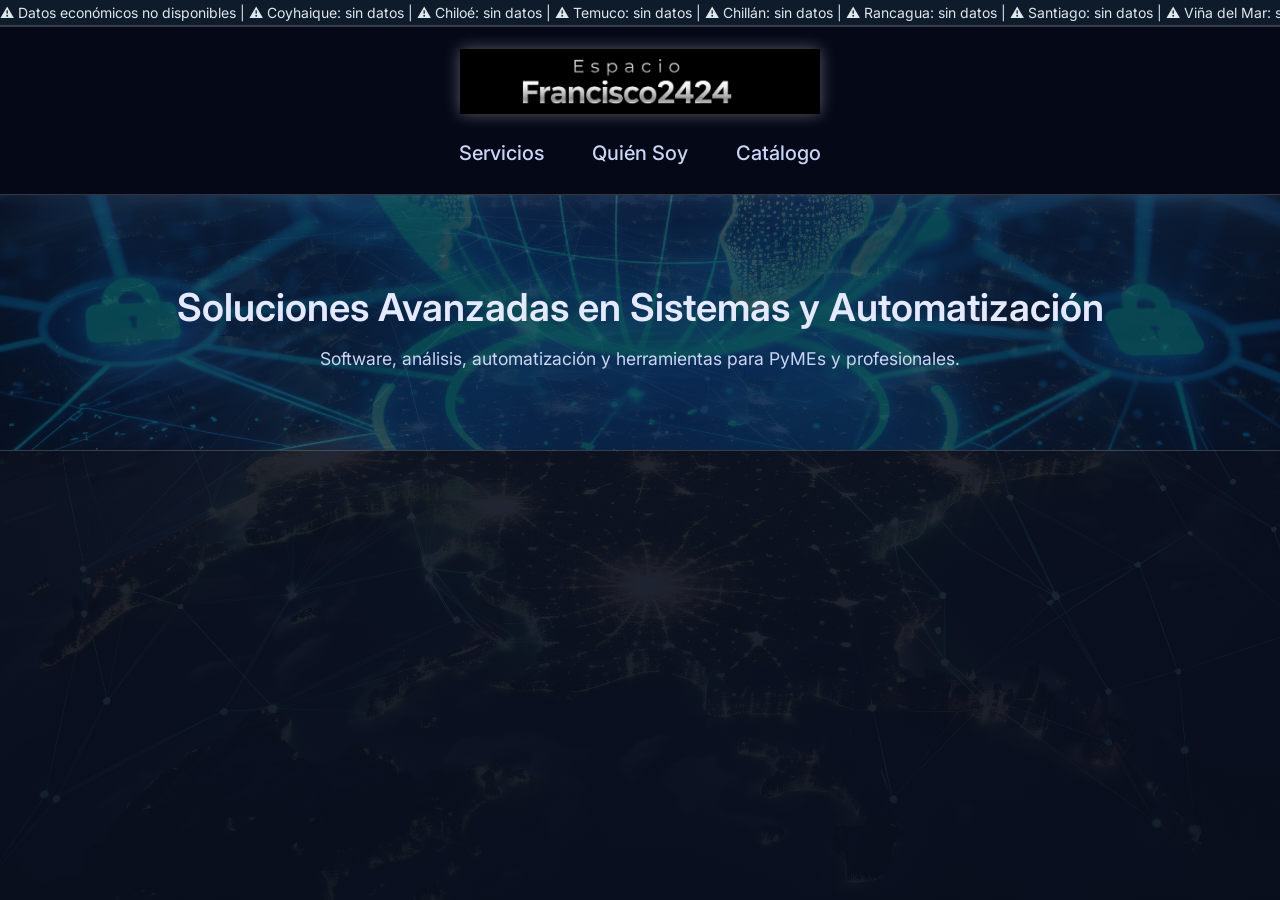
<file: index.html>
<!DOCTYPE html>
<html lang="es">
<head>
  <meta charset="UTF-8">
  <meta name="viewport" content="width=device-width, initial-scale=1.0">
  <title>Francisco2424 | Sistemas y Automatización</title>

  <link href="https://fonts.googleapis.com/css2?family=Inter:wght@300;400;500;600;700&display=swap" rel="stylesheet">
  <link rel="stylesheet" href="styles.css">
</head>

<body>

  <!-- TICKER -->
  <div class="ticker">
    <div class="ticker-track" id="ticker-track"></div>
  </div>

  <!-- NAV -->
<nav class="nav">
  <div class="nav-logo">
    <img src="Logo/EspacioFrancisco2424_Horizontal1.jpeg" alt="Francisco2424" class="logo-img">
  </div>

  <div class="nav-links">
    <a href="#servicios" id="menu-servicios">Servicios</a>
    <a href="#quien-soy" id="menu-quien">Quién Soy</a>
    <a href="catalogo.html">Catálogo</a>
  </div>
</nav>

  <!-- HERO -->
  <header class="hero">
    <h1>Soluciones Avanzadas en Sistemas y Automatización</h1>
    <p>Software, análisis, automatización y herramientas para PyMEs y profesionales.</p>
  </header>

<!-- SERVICIOS -->
<section id="servicios" class="section" style="display:none;">

  <!-- TÍTULO EN SU PROPIA FILA -->
  <div class="servicios-titulo">
    <h2>Servicios</h2>
  </div>

<div class="servicios-layout">

  <!-- ⭐ Columna izquierda con animación -->
  <div class="servicios-animacion">
    <div class="animacion-texto">
      Espacio<br>Francisco2424<br>
    </div>
  </div>

  <div class="servicios-grid">

  <!-- CONTENEDOR DE TARJETAS EN FILA HORIZONTAL -->
  <div class="fila">

    <!-- SOFTWARE A MEDIDA -->
    <div class="card futurista servicio-card" onclick="abrirModulo('modulo-software')">
      <h3 class="servicio-titulo">Software a Medida</h3>
      <img src="ImgServicios/Software_EndToEnd.jpeg" class="servicio-img">
      <div class="servicio-overlay">
        <p>Soluciones completas diseñadas para tu operación real.</p>
      </div>
    </div>

    <!-- AUTOMATIZACIÓN PEQUEÑA -->
    <div class="card futurista servicio-card" onclick="abrirModulo('modulo-automatizacion')">
      <h3 class="servicio-titulo">Automatizaciones</h3>
      <img src="ImgServicios/Automatizaciones.jpeg" class="servicio-img">
      <div class="servicio-overlay">
        <p>Elimina tareas repetitivas y reduce errores operativos.</p>
      </div>
    </div>

    <!-- ANÁLISIS DE DATOS -->
    <div class="card futurista servicio-card" onclick="abrirModulo('modulo-analisis')">
      <h3 class="servicio-titulo">Análisis de Datos</h3>
      <img src="ImgServicios/AnalisisDatos.jpeg" class="servicio-img">
      <div class="servicio-overlay">
        <p>Transforma datos dispersos en información clara y útil.</p>
      </div>
    </div>
    </div>

  <div class="fila">

    <!-- SOFTWARE HEREDADO -->
    <div class="card futurista servicio-card" onclick="abrirModulo('modulo-heredados')">
      <h3 class="servicio-titulo">Software Heredado</h3>
      <img src="ImgServicios/SoftwareHeredados.jpeg" class="servicio-img">
      <div class="servicio-overlay">
        <p>Modernización de sistemas antiguos sin detener tu operación.</p>
      </div>
    </div>

    <!-- SOFTWARE FINANCIEROS -->
    <div class="card futurista servicio-card" onclick="abrirModulo('modulo-financieros')">
      <h3 class="servicio-titulo">Software Financieros</h3>
      <img src="ImgServicios/SoftwareFinancieros.jpeg" class="servicio-img">
      <div class="servicio-overlay">
        <p>Control total de gastos, flujos y decisiones financieras.</p>
      </div>
    </div>

    <!-- SOFTWARE CONTABLES -->
    <div class="card futurista servicio-card" onclick="abrirModulo('modulo-contables')">
      <h3 class="servicio-titulo">Software Contables     </h3>
      <img src="ImgServicios/Software_Contables.jpeg" class="servicio-img">
      <div class="servicio-overlay">
        <p>Automatización tributaria, conciliaciones y claridad contable.</p>
      </div>
    </div>
    </div>
    </div>

    </div> <!-- cierre de servicios-fila -->

</section>


  <!-- QUIÉN SOY -->
<section id="quien-soy" class="section" style="display:none;">
  <h2>Quién Soy</h2>

  <!-- 🌐 Versión escritorio -->
  <div class="quien-soy-grid">
    <img src="images/esferacostadoizquierdo1.jpeg" class="quien-img-side left" alt="Imagen lateral izquierda">

    <div class="quien-soy-text animate-entry" id="quien-soy-text">
      <p>
        Soy Francisco Mallea Yañez, personalmente me considero un generador de ideas y soluciones. En lo técnico y en lo personal, funciono igual: pienso, imagino, diseño y construyo.
        <br><br>
        A lo largo de mi vida he enfrentado suficientes batallas que me han dado la experiencia necesaria para entender cómo funcionan los equipos, las personas y la información. Sé cuándo una solución es seria, cuándo es eficiente y cuándo es simplemente ruido. Mi trabajo se basa en automatizar con criterio, ordenar procesos y entregar resultados que realmente sirven.
        <br><br>
        Tengo 47 años y me considero un buen tipo, un clásico. Me importa el impacto que genero en quienes trabajan conmigo y en quienes confían en mis soluciones, esa es mi responsabilidad. No improviso: pienso, evalúo y actúo. Soy un soñador, pero uno preparado, con criterio y con experiencia.
        <br><br>
        Soy un profesional que aporta claridad, estructura y sentido.
        <br><br>
        Un profesional que ve donde vas y te ayuda a llegar más rápido.
        <br><br>
      </p>
    </div>

    <img src="images/esferacostadoderecho1.jpeg" class="quien-img-side right" alt="Imagen lateral derecha">
  </div>

  <!-- 📱 Versión móvil -->
  <div class="quien-soy-mobile">
    <div class="quien-soy-text transparente" id="quien-soy-text-mobile">
      <p>
        Soy Francisco Mallea Yañez, personalmente me considero un generador de ideas y soluciones. En lo técnico y en lo personal, funciono igual: pienso, imagino, diseño y construyo.
        <br><br>
        A lo largo de mi vida he enfrentado suficientes batallas que me han dado la experiencia necesaria para entender cómo funcionan los equipos, las personas y la información. Sé cuándo una solución es seria, cuándo es eficiente y cuándo es simplemente ruido. Mi trabajo se basa en automatizar con criterio, ordenar procesos y entregar resultados que realmente sirven.
        <br><br>
        Tengo 47 años y me considero un buen tipo, un clásico. Me importa el impacto que genero en quienes trabajan conmigo y en quienes confían en mis soluciones, esa es mi responsabilidad. No improviso: pienso, evalúo y actúo. Soy un soñador, pero uno preparado, con criterio y con experiencia.
        <br><br>
        Soy un profesional que aporta claridad, estructura y sentido.
        <br><br>
        Un profesional que ve donde vas y te ayuda a llegar más rápido.
        <br><br>
      </p>
    </div>

    <img src="images/MundoBaseconenlacesluz.jpg" class="quien-img-mobile" alt="Imagen fondo móvil">
  </div>
</section>

  <!-- MODO MUNDIAL -->
  <section id="modo-mundial" class="section" style="display:none;">
    <h2>Modo Mundial 2026</h2>
    <div id="contenedor-grupos"></div>
  </section>

  <!-- =============================== -->
  <!-- ⭐ AQUÍ COMIENZAN LOS MÓDULOS ⭐ -->
  <!-- =============================== -->

<!-- ========================================================= -->
<!-- ⭐ MÓDULOS ACCENTURE (Overlay centrado) ⭐ -->
<!-- ========================================================= -->
<div id="modulo-software" class="overlay-accenture" style="display:none;">

  <div class="slide-arrow slide-left">&#10094;</div>
  <div class="slide-arrow slide-right">&#10095;</div>

  <div class="overlay-panel">
    <div class="slides-container">

      <!-- ⭐ PANTALLA 1 -->
      <section class="slide">

        <div class="capsula">
          <div class="capsula-img">
            <img src="ImgServicios/Software_EndToEnd.jpeg" alt="Software a medida End to End">
          </div>
          <h3>Software a Medida (End to End)</h3>
          <p>
            Construimos soluciones empresariales diseñadas desde cero para adaptarse
            exactamente a tu operación real. Eliminamos procesos manuales, errores,
            desorden operativo y dependencia de Excel.
          </p>
        </div>

        <div class="capsula">
          <div class="capsula-img">
            <img src="ImgServicios/Software_EndToEnd2.jpeg" alt="Mejoras obtenidas">
          </div>
          <h3>Mejoras Obtenidas</h3>
          <ul>
            <li>Procesos más rápidos y ordenados.</li>
            <li>Menos dependencia de Excel.</li>
            <li>Reducción de errores humanos.</li>
            <li>Mayor claridad en la operación diaria.</li>
          </ul>
        </div>

        <div class="capsula">
          <div class="capsula-img">
            <img src="ImgServicios/Software_EndToEnd.jpeg" alt="Caso real información automatizada">
          </div>
          <h3>Caso Real: Sistema Información Automatizado</h3>
          <p>Automatización completa de rutas y asignaciones.</p>

          <div class="bar"><span data-width="72%"></span></div>
          <p class="bar-label">72% reducción en tiempos de despacho</p>
        </div>

        <div class="capsula">
          <div class="capsula-img">
            <img src="ImgServicios/Software_EndToEnd2.jpeg" alt="MTM ventajas">
          </div>
          <h3>Caso Real: Sistema MTM + Ventajas</h3>
          <p>Control total de inventario y reposición automática.</p>

          <div class="bar"><span data-width="28%"></span></div>
          <p class="bar-label">28% aumento en disponibilidad</p>

          <ul>
            <li>Paneles claros</li>
            <li>Indicadores automáticos</li>
            <li>Navegación intuitiva</li>
          </ul>
        </div>

      </section>

      <!-- ⭐ PANTALLA 2 -->
      <section class="slide">

        <div class="capsula">
          <div class="capsula-img">
            <img src="ImgServicios/Software_EndToEnd.jpeg" alt="Cifras del servicio">
          </div>
          <h3>Cifras del Servicio</h3>

          <div class="bar"><span data-width="40%"></span></div>
          <p class="bar-label">+40% productividad</p>

          <div class="bar"><span data-width="60%"></span></div>
          <p class="bar-label">-60% tiempo operativo</p>

          <div class="bar"><span data-width="85%"></span></div>
          <p class="bar-label">+85% precisión en reportes</p>
        </div>

        <div class="capsula">
          <div class="capsula-img">
            <img src="ImgServicios/Software_EndToEnd2.jpeg" alt="Ventajas visuales UI UX">
          </div>
          <h3>Ventajas Visuales (UI/UX)</h3>
          <p>
            Paneles futuristas, indicadores claros, gráficos automáticos y navegación intuitiva.
          </p>
        </div>

        <div class="capsula">
          <div class="capsula-img">
            <img src="ImgServicios/Software_EndToEnd2.jpeg" alt="CTA contacto">
          </div>
          <h3>¿Quieres un sistema diseñado para tu operación?</h3>
          <p>
            Podemos analizar tus procesos y construir un sistema que elimine tareas repetitivas,
            errores y desorden operativo.
          </p>

          <p style="margin-top:1rem; font-size:1rem; opacity:0.85;">
            📩 Contacto directo: <strong>Fco.malleayanez@gmail.com</strong>
          </p>
        </div>

      </section>

    </div>
		<button class="btn-volver" onclick="cerrarModulo(this.closest('.overlay-accenture').id)">Volver</button>
  </div>
</div>


<!-- MODULO AUTOMATIZACIÓN -->
<div id="modulo-automatizacion" class="overlay-accenture" style="display:none;">

  <div class="slide-arrow slide-left">&#10094;</div>
  <div class="slide-arrow slide-right">&#10095;</div>

  <div class="overlay-panel">
    <div class="slides-container">

      <!-- ⭐ PANTALLA 1 -->
      <section class="slide">

        <div class="capsula">
          <div class="capsula-img">
            <img src="ImgServicios/Automatizaciones.jpeg" alt="Automatización de procesos">
          </div>
          <h3>Automatización de Procesos</h3>
          <p>
            Eliminamos tareas repetitivas, errores humanos y dependencias manuales mediante
            automatizaciones inteligentes que se adaptan a tu operación real.
          </p>
        </div>

        <div class="capsula">
          <div class="capsula-img">
            <img src="ImgServicios/Automatizaciones2.jpeg" alt="Mejoras obtenidas">
          </div>
          <h3>Mejoras Obtenidas</h3>
          <ul>
            <li>Menos carga operativa.</li>
            <li>Procesos automáticos 24/7.</li>
            <li>Reducción de errores humanos.</li>
            <li>Mayor velocidad y precisión.</li>
          </ul>
        </div>

        <div class="capsula">
          <div class="capsula-img">
            <img src="ImgServicios/Automatizaciones.jpeg" alt="Caso real">
          </div>
          <h3>Caso Real</h3>
          <p>Automatización completa de reportes y asignaciones.</p>

          <div class="bar"><span data-width="65%"></span></div>
          <p class="bar-label">65% reducción en tiempos operativos</p>
        </div>

        <div class="capsula">
          <div class="capsula-img">
            <img src="ImgServicios/Automatizaciones2.jpeg" alt="Ventajas">
          </div>
          <h3>Ventajas</h3>
          <ul>
            <li>Procesos sin intervención humana.</li>
            <li>Alertas automáticas.</li>
            <li>Paneles claros y actualizados.</li>
          </ul>
        </div>

      </section>

      <!-- ⭐ PANTALLA 2 -->
      <section class="slide">

        <div class="capsula">
          <div class="capsula-img">
            <img src="ImgServicios/Automatizaciones.jpeg" alt="Cifras">
          </div>
          <h3>Cifras del Servicio</h3>

          <div class="bar"><span data-width="50%"></span></div>
          <p class="bar-label">+50% eficiencia</p>

          <div class="bar"><span data-width="70%"></span></div>
          <p class="bar-label">-70% errores operativos</p>
        </div>

        <div class="capsula">
          <div class="capsula-img">
            <img src="ImgServicios/Automatizaciones2.jpeg" alt="UI UX">
          </div>
          <h3>Ventajas Visuales (UI/UX)</h3>
          <p>
            Paneles automáticos, indicadores claros y navegación intuitiva.
          </p>
        </div>

        <div class="capsula">
          <div class="capsula-img">
            <img src="ImgServicios/Automatizaciones2.jpeg" alt="CTA">
          </div>
          <h3>¿Quieres automatizar tu operación?</h3>
          <p>
            Podemos analizar tus procesos y automatizar tareas repetitivas y críticas.
          </p>

          <p style="margin-top:1rem; font-size:1rem; opacity:0.85;">
            📩 Contacto directo: <strong>Fco.malleayanez@gmail.com</strong>
          </p>
        </div>

      </section>

    </div>
		<button class="btn-volver" onclick="cerrarModulo(this.closest('.overlay-accenture').id)">Volver</button>
  </div>
</div>

<!-- MODULO ANÁLISIS -->
<!-- ========================================================= -->
<!-- ⭐ MÓDULO ANÁLISIS DE DATOS (Overlay centrado) ⭐ -->
<!-- ========================================================= -->
<div id="modulo-analisis" class="overlay-accenture" style="display:none;">

  <div class="slide-arrow slide-left">&#10094;</div>
  <div class="slide-arrow slide-right">&#10095;</div>

  <div class="overlay-panel">
    <div class="slides-container">

      <!-- ⭐ PANTALLA 1 -->
      <section class="slide">

        <div class="capsula">
          <div class="capsula-img">
            <img src="ImgServicios/AnalisisDatos.jpeg" alt="Análisis de datos">
          </div>
          <h3>Análisis de Datos</h3>
          <p>
            Transformamos datos dispersos, duplicados o desordenados en información clara,
            visual y accionable. Ideal para empresas que necesitan decisiones basadas en
            cifras reales y no en intuiciones.
          </p>
        </div>

        <div class="capsula">
          <div class="capsula-img">
            <img src="ImgServicios/AnalisisDatos2.jpeg" alt="Mejoras obtenidas">
          </div>
          <h3>Mejoras Obtenidas</h3>
          <ul>
            <li>Información clara y centralizada.</li>
            <li>Reportes automáticos sin depender de Excel.</li>
            <li>Identificación de tendencias y riesgos.</li>
            <li>Decisiones más rápidas y precisas.</li>
          </ul>
        </div>

        <div class="capsula">
          <div class="capsula-img">
            <img src="ImgServicios/AnalisisDatos.jpeg" alt="Caso real transporte">
          </div>
          <h3>Caso Real: Empresa de Transporte</h3>
          <p>Optimización de rutas mediante análisis de datos.</p>

          <div class="bar"><span data-width="35%"></span></div>
          <p class="bar-label">35% reducción en costos de combustible</p>
        </div>

        <div class="capsula">
          <div class="capsula-img">
            <img src="ImgServicios/AnalisisDatos2.jpeg" alt="Caso real retail">
          </div>
          <h3>Caso Real: Retail</h3>
          <p>Dashboard de ventas con indicadores automáticos.</p>

          <div class="bar"><span data-width="28%"></span></div>
          <p class="bar-label">28% aumento en productos estratégicos</p>
        </div>

      </section>

      <!-- ⭐ PANTALLA 2 -->
      <section class="slide">

        <div class="capsula">
          <div class="capsula-img">
            <img src="ImgServicios/AnalisisDatos.jpeg" alt="Cifras del servicio">
          </div>
          <h3>Cifras del Servicio</h3>

          <div class="bar"><span data-width="60%"></span></div>
          <p class="bar-label">+60% velocidad en toma de decisiones</p>

          <div class="bar"><span data-width="50%"></span></div>
          <p class="bar-label">-50% tiempo perdido buscando información</p>

          <div class="bar"><span data-width="70%"></span></div>
          <p class="bar-label">+70% claridad en indicadores clave</p>
        </div>

        <div class="capsula">
          <div class="capsula-img">
            <img src="ImgServicios/AnalisisDatos2.jpeg" alt="UI UX">
          </div>
          <h3>Ventajas Visuales (UI/UX)</h3>
          <p>
            Dashboards futuristas, indicadores claros, gráficos automáticos y navegación intuitiva.
          </p>
        </div>

        <div class="capsula">
          <div class="capsula-img">
            <img src="ImgServicios/AnalisisDatos2.jpeg" alt="CTA contacto">
          </div>
          <h3>¿Quieres claridad total en tus datos?</h3>
          <p>
            Podemos analizar tu operación y construir dashboards ejecutivos que revelen
            oportunidades, riesgos y mejoras reales.
          </p>

          <p style="margin-top:1rem; font-size:1rem; opacity:0.85;">
            📩 Contacto directo: <strong>Fco.malleayanez@gmail.com</strong>
          </p>
        </div>

      </section>

    </div>
		<button class="btn-volver" onclick="cerrarModulo(this.closest('.overlay-accenture').id)">Volver</button>
  </div>
</div>


<!-- MODULO HEREDADO -->
<!-- ========================================================= -->
<!-- ⭐ MÓDULO SOFTWARE HEREDADO (Overlay centrado) ⭐ -->
<!-- ========================================================= -->
<div id="modulo-heredados" class="overlay-accenture" style="display:none;">

  <div class="slide-arrow slide-left">&#10094;</div>
  <div class="slide-arrow slide-right">&#10095;</div>

  <div class="overlay-panel">
    <div class="slides-container">

      <!-- ⭐ PANTALLA 1 -->
      <section class="slide">

        <div class="capsula">
          <div class="capsula-img">
            <img src="ImgServicios/SoftwareHeredados.jpeg" alt="Software heredado">
          </div>
          <h3>Modernización de Software Heredado</h3>
          <p>
            Actualizamos sistemas antiguos que generan errores, lentitud y dependencia de procesos manuales.
            Transformamos plataformas obsoletas en soluciones modernas, rápidas y seguras.
          </p>
        </div>

        <div class="capsula">
          <div class="capsula-img">
            <img src="ImgServicios/SoftwareHeredados2.jpeg" alt="Mejoras obtenidas">
          </div>
          <h3>Mejoras Obtenidas</h3>
          <ul>
            <li>Mayor velocidad y estabilidad.</li>
            <li>Interfaces modernas y fáciles de usar.</li>
            <li>Reducción de errores y caídas del sistema.</li>
            <li>Integración con nuevas tecnologías.</li>
          </ul>
        </div>

        <div class="capsula">
          <div class="capsula-img">
            <img src="ImgServicios/SoftwareHeredados.jpeg" alt="Caso real">
          </div>
          <h3>Caso Real: Sistema de Inventario Antiguo</h3>
          <p>Modernización completa de un sistema con más de 15 años de antigüedad.</p>

          <div class="bar"><span data-width="55%"></span></div>
          <p class="bar-label">55% reducción en errores operativos</p>
        </div>

        <div class="capsula">
          <div class="capsula-img">
            <img src="ImgServicios/SoftwareHeredados2.jpeg" alt="Ventajas">
          </div>
          <h3>Ventajas de Modernizar</h3>
          <ul>
            <li>Mayor seguridad.</li>
            <li>Compatibilidad con sistemas actuales.</li>
            <li>Menos costos de soporte.</li>
          </ul>
        </div>

      </section>

      <!-- ⭐ PANTALLA 2 -->
      <section class="slide">

        <div class="capsula">
          <div class="capsula-img">
            <img src="ImgServicios/SoftwareHeredados.jpeg" alt="Cifras del servicio">
          </div>
          <h3>Cifras del Servicio</h3>

          <div class="bar"><span data-width="45%"></span></div>
          <p class="bar-label">+45% velocidad del sistema</p>

          <div class="bar"><span data-width="70%"></span></div>
          <p class="bar-label">-70% costos de soporte</p>

          <div class="bar"><span data-width="80%"></span></div>
          <p class="bar-label">+80% estabilidad operativa</p>
        </div>

        <div class="capsula">
          <div class="capsula-img">
            <img src="ImgServicios/SoftwareHeredados2.jpeg" alt="UI UX">
          </div>
          <h3>Ventajas Visuales (UI/UX)</h3>
          <p>
            Interfaces modernas, navegación intuitiva y paneles futuristas que reemplazan sistemas antiguos y complejos.
          </p>
        </div>

        <div class="capsula">
          <div class="capsula-img">
            <img src="ImgServicios/SoftwareHeredados2.jpeg" alt="CTA contacto">
          </div>
          <h3>¿Tu sistema heredado está causando problemas?</h3>
          <p>
            Podemos analizar tu plataforma actual y modernizarla sin detener tu operación.
          </p>

          <p style="margin-top:1rem; font-size:1rem; opacity:0.85;">
            📩 Contacto directo: <strong>Fco.malleayanez@gmail.com</strong>
          </p>
        </div>

      </section>

    </div>
		<button class="btn-volver" onclick="cerrarModulo(this.closest('.overlay-accenture').id)">Volver</button>
  </div>
</div>

<!-- MODULO FINANCIEROS -->
<!-- ========================================================= -->
<!-- ⭐ MÓDULO SOFTWARE FINANCIEROS (Overlay centrado) ⭐ -->
<!-- ========================================================= -->
<div id="modulo-financieros" class="overlay-accenture" style="display:none;">

  <div class="slide-arrow slide-left">&#10094;</div>
  <div class="slide-arrow slide-right">&#10095;</div>

  <div class="overlay-panel">
    <div class="slides-container">

      <!-- ⭐ PANTALLA 1 -->
      <section class="slide">

        <div class="capsula">
          <div class="capsula-img">
            <img src="ImgServicios/SoftwareFinancieros.jpeg" alt="Software financieros">
          </div>
          <h3>Software Financieros</h3>
          <p>
            Sistemas diseñados para entregar claridad financiera total, automatizar cálculos,
            detectar fugas y entregar reportes ejecutivos basados en cifras reales.
          </p>
        </div>

        <div class="capsula">
          <div class="capsula-img">
            <img src="ImgServicios/SoftwareFinancieros2.jpeg" alt="Mejoras obtenidas">
          </div>
          <h3>Mejoras Obtenidas</h3>
          <ul>
            <li>Control total de gastos y flujos.</li>
            <li>Reportes automáticos sin depender de Excel.</li>
            <li>Detección temprana de problemas financieros.</li>
            <li>Decisiones basadas en datos reales.</li>
          </ul>
        </div>

        <div class="capsula">
          <div class="capsula-img">
            <img src="ImgServicios/SoftwareFinancieros.jpeg" alt="Caso real empresa de servicios">
          </div>
          <h3>Caso Real: Empresa de Servicios</h3>
          <p>Control de gastos y análisis de márgenes.</p>

          <div class="bar"><span data-width="33%"></span></div>
          <p class="bar-label">33% reducción en costos operativos</p>
        </div>

        <div class="capsula">
          <div class="capsula-img">
            <img src="ImgServicios/SoftwareFinancieros2.jpeg" alt="Caso real retail">
          </div>
          <h3>Caso Real: Retail</h3>
          <p>Análisis de márgenes y productos rentables.</p>

          <div class="bar"><span data-width="18%"></span></div>
          <p class="bar-label">18% aumento en productos estratégicos</p>
        </div>

      </section>

      <!-- ⭐ PANTALLA 2 -->
      <section class="slide">

        <div class="capsula">
          <div class="capsula-img">
            <img src="ImgServicios/SoftwareFinancieros.jpeg" alt="Cifras del servicio">
          </div>
          <h3>Cifras del Servicio</h3>

          <div class="bar"><span data-width="75%"></span></div>
          <p class="bar-label">+75% claridad financiera</p>

          <div class="bar"><span data-width="50%"></span></div>
          <p class="bar-label">-50% errores en cálculos manuales</p>

          <div class="bar"><span data-width="40%"></span></div>
          <p class="bar-label">+40% velocidad en reportes</p>
        </div>

        <div class="capsula">
          <div class="capsula-img">
            <img src="ImgServicios/SoftwareFinancieros2.jpeg" alt="UI UX">
          </div>
          <h3>Ventajas Visuales (UI/UX)</h3>
          <p>
            Paneles futuristas, indicadores claros, gráficos automáticos y navegación intuitiva.
          </p>
        </div>

        <div class="capsula">
          <div class="capsula-img">
            <img src="ImgServicios/SoftwareFinancieros2.jpeg" alt="CTA contacto">
          </div>
          <h3>¿Quieres claridad financiera total?</h3>
          <p>
            Podemos analizar tus flujos, gastos y procesos financieros para construir
            un sistema que elimine errores y entregue información clara y confiable.
          </p>

          <p style="margin-top:1rem; font-size:1rem; opacity:0.85;">
            📩 Contacto directo: <strong>Fco.malleayanez@gmail.com</strong>
          </p>
        </div>

      </section>

    </div>
		<button class="btn-volver" onclick="cerrarModulo(this.closest('.overlay-accenture').id)">Volver</button>
  </div>
</div>


<!-- MODULO CONTABLES -->
<!-- ========================================================= -->
<!-- ⭐ MÓDULO SOFTWARE CONTABLES (Overlay centrado) ⭐ -->
<!-- ========================================================= -->
<div id="modulo-contables" class="overlay-accenture" style="display:none;">

  <div class="slide-arrow slide-left">&#10094;</div>
  <div class="slide-arrow slide-right">&#10095;</div>

  <div class="overlay-panel">
    <div class="slides-container">

      <!-- ⭐ PANTALLA 1 -->
      <section class="slide">

        <div class="capsula">
          <div class="capsula-img">
            <img src="ImgServicios/Software_Contables.jpeg" alt="Software contables personalizados">
          </div>
          <h3>Software Contables Personalizados</h3>
          <p>
            Sistemas contables diseñados para adaptarse exactamente a la operación real
            de cada empresa. Eliminan errores, automatizan procesos tributarios y entregan
            claridad total en la gestión financiera y contable.
          </p>
        </div>

        <div class="capsula">
          <div class="capsula-img">
            <img src="ImgServicios/Software_Contables2.jpeg" alt="Mejoras obtenidas">
          </div>
          <h3>Mejoras Obtenidas</h3>
          <ul>
            <li>Menos errores en procesos contables.</li>
            <li>Mayor velocidad en cierres mensuales.</li>
            <li>Automatización de tareas tributarias críticas.</li>
            <li>Información clara para decisiones financieras.</li>
          </ul>
        </div>

        <div class="capsula">
          <div class="capsula-img">
            <img src="ImgServicios/Software_Contables.jpeg" alt="Caso real estudio contable">
          </div>
          <h3>Caso Real: Estudio Contable</h3>
          <p>Carga automática de documentos tributarios.</p>

          <div class="bar"><span data-width="80%"></span></div>
          <p class="bar-label">80% velocidad en procesos contables</p>
        </div>

        <div class="capsula">
          <div class="capsula-img">
            <img src="ImgServicios/Software_Contables2.jpeg" alt="Caso real PyME comercial">
          </div>
          <h3>Caso Real: PyME Comercial</h3>
          <p>Conciliación bancaria automática.</p>

          <div class="bar"><span data-width="90%"></span></div>
          <p class="bar-label">90% reducción de errores en conciliaciones</p>
        </div>

      </section>

      <!-- ⭐ PANTALLA 2 -->
      <section class="slide">

        <div class="capsula">
          <div class="capsula-img">
            <img src="ImgServicios/Software_Contables.jpeg" alt="Cifras del servicio">
          </div>
          <h3>Cifras del Servicio</h3>

          <div class="bar"><span data-width="70%"></span></div>
          <p class="bar-label">+70% eficiencia en cierres tributarios</p>

          <div class="bar"><span data-width="100%"></span></div>
          <p class="bar-label">100% cumplimiento normativo automatizado</p>
        </div>

        <div class="capsula">
          <div class="capsula-img">
            <img src="ImgServicios/Software_Contables2.jpeg" alt="UI UX">
          </div>
          <h3>Ventajas Visuales (UI/UX)</h3>
          <p>
            Paneles claros, indicadores automáticos, gráficos intuitivos y navegación futurista
            que facilita el trabajo contable diario.
          </p>
        </div>

        <div class="capsula">
          <div class="capsula-img">
            <img src="ImgServicios/Software_Contables2.jpeg" alt="CTA contacto">
          </div>
          <h3>¿Quieres un sistema contable adaptado a tu operación?</h3>
          <p>
            Podemos integrar tus procesos tributarios, automatizar conciliaciones y construir
            paneles contables que eliminen errores y entreguen claridad total.
          </p>

          <p style="margin-top:1rem; font-size:1rem; opacity:0.85;">
            📩 Contacto directo: <strong>Fco.malleayanez@gmail.com</strong>
          </p>
        </div>

      </section>

    </div>
		<button class="btn-volver" onclick="cerrarModulo(this.closest('.overlay-accenture').id)">Volver</button>
  </div>
</div>

<!-- =============================== -->
<!-- ⭐ SCRIPTS FINALES ⭐ -->
<!-- =============================== -->

<script>
  function abrirModulo(id) {
    const el = document.getElementById(id);
    if (el) {
      el.style.display = 'flex';
      el.classList.add('beneficios-activos');
      window.scrollTo({ top: 0, behavior: "smooth" });
    }
  }

  function cerrarModulo(id) {
    const el = document.getElementById(id);
    if (el) {
      el.style.display = 'none';
      el.classList.remove('beneficios-activos');
    }
  }
</script>

<script>
  // Navegación Servicios
  document.getElementById("menu-servicios").addEventListener("click", (e) => {
    e.preventDefault();
    const s = document.getElementById("servicios");
    s.style.display = "block";
    window.scrollTo({ top: s.offsetTop, behavior: "smooth" });
  });

  // Navegación Quién Soy
  document.getElementById("menu-quien").addEventListener("click", (e) => {
    e.preventDefault();
    const q = document.getElementById("quien-soy");
    q.style.display = "block";
    window.scrollTo({ top: q.offsetTop, behavior: "smooth" });
  });
</script>

<script>
  const COMMUNAS = [
    { name: "Coyhaique", city: "Coyhaique", country: "CL" },
    { name: "Chiloé", city: "Castro", country: "CL" },
    { name: "Temuco", city: "Temuco", country: "CL" },
    { name: "Chillán", city: "Chillan", country: "CL" },
    { name: "Rancagua", city: "Rancagua", country: "CL" },
    { name: "Santiago", city: "Santiago", country: "CL" },
    { name: "Viña del Mar", city: "Vina del Mar", country: "CL" },
    { name: "La Serena", city: "La Serena", country: "CL" },
    { name: "Antofagasta", city: "Antofagasta", country: "CL" },
    { name: "Arica", city: "Arica", country: "CL" }
  ];

  async function getEconomics() {
    try {
      const res = await fetch("https://mindicador.cl/api");
      const data = await res.json();

      const dolar = data.dolar?.valor;
      const uf = data.uf?.valor;
      const utm = data.utm?.valor;
      const ipsa = data.ipsa?.valor;

      let parts = [];
      if (ipsa) parts.push(`📈 IPSA: ${ipsa.toFixed(2)}`);
      if (dolar) parts.push(`💵 Dólar: $${dolar.toFixed(2)}`);
      if (uf) parts.push(`📊 UF: $${uf.toFixed(2)}`);
      if (utm) parts.push(`📊 UTM: $${utm.toFixed(2)}`);

      return parts.join(" | ");
    } catch (e) {
      return "⚠️ Datos económicos no disponibles";
    }
  }

  async function getWeatherForComunas() {
    let parts = [];

    for (const c of COMMUNAS) {
      try {
        const url = `https://franciscomallea-automatizaciones-backend.onrender.com/api/weather?city=${encodeURIComponent(c.city)}&country=${c.country}`;
        const res = await fetch(url);
        const data = await res.json();

        if (data.temperature && data.description) {
          const temp = Math.round(data.temperature);
          const desc = data.description;
          const icon = getWeatherIcon(desc);
          parts.push(`${icon} ${c.name}: ${temp}°C, ${desc}`);
        } else {
          parts.push(`⚠️ ${c.name}: sin datos`);
        }
      } catch (e) {
        parts.push(`⚠️ ${c.name}: sin datos`);
      }
    }

    return parts.join(" | ");
  }

  function getWeatherIcon(desc) {
    const d = desc.toLowerCase();
    if (d.includes("despejado")) return "☀️";
    if (d.includes("nube")) return "☁️";
    if (d.includes("lluvia")) return "🌧️";
    if (d.includes("tormenta")) return "⛈️";
    if (d.includes("nieve")) return "❄️";
    return "🌡️";
  }

  async function buildTicker() {
    const track = document.getElementById("ticker-track");
    if (!track) return;

    const econ = await getEconomics();
    const weather = await getWeatherForComunas();

    const text = `${econ} | ${weather}`;

    track.textContent = `${text} | ${text} | ${text}`;
  }

  buildTicker();
  setInterval(buildTicker, 15 * 60 * 1000);
</script>

<script src="mundial.js"></script>

<script>
  // Cerrar módulos con tecla ESC
  document.addEventListener("keydown", function(e) {
    if (e.key === "Escape") {

      const modulos = [
        "modulo-software",
        "modulo-automatizacion",
        "modulo-analisis",
        "modulo-heredado",
        "modulo-financieros",
        "modulo-contables"
      ];

      modulos.forEach(id => {
        const el = document.getElementById(id);
        if (el && el.style.display === "flex") {
          el.style.display = "none";
          el.classList.remove('beneficios-activos');
        }
      });

      window.scrollTo({ top: 0, behavior: "smooth" });
    }
  });
</script>

<script>
  // Activar beneficios al pasar el cursor por la imagen lateral
  document.querySelectorAll('.overlay-side-image').forEach(img => {
    img.addEventListener('mouseenter', () => {
      const modulo = img.closest('.overlay-accenture');
      modulo.classList.add('beneficios-activos');
    });
  });
</script>

<script>
  // Animación de pantallas (scroll storytelling)
  const screens = document.querySelectorAll('.modulo-screen');

  const observer = new IntersectionObserver((entries) => {
    entries.forEach(entry => {
      if (entry.isIntersecting) {
        entry.target.classList.add('visible');
      }
    });
  }, { threshold: 0.4 });

  screens.forEach(screen => observer.observe(screen));
</script>

<!-- JS de módulos de servicios -->
<script src="modulos-servicios.js"></script>
</body>
</html>


</body>
</html>
</file>
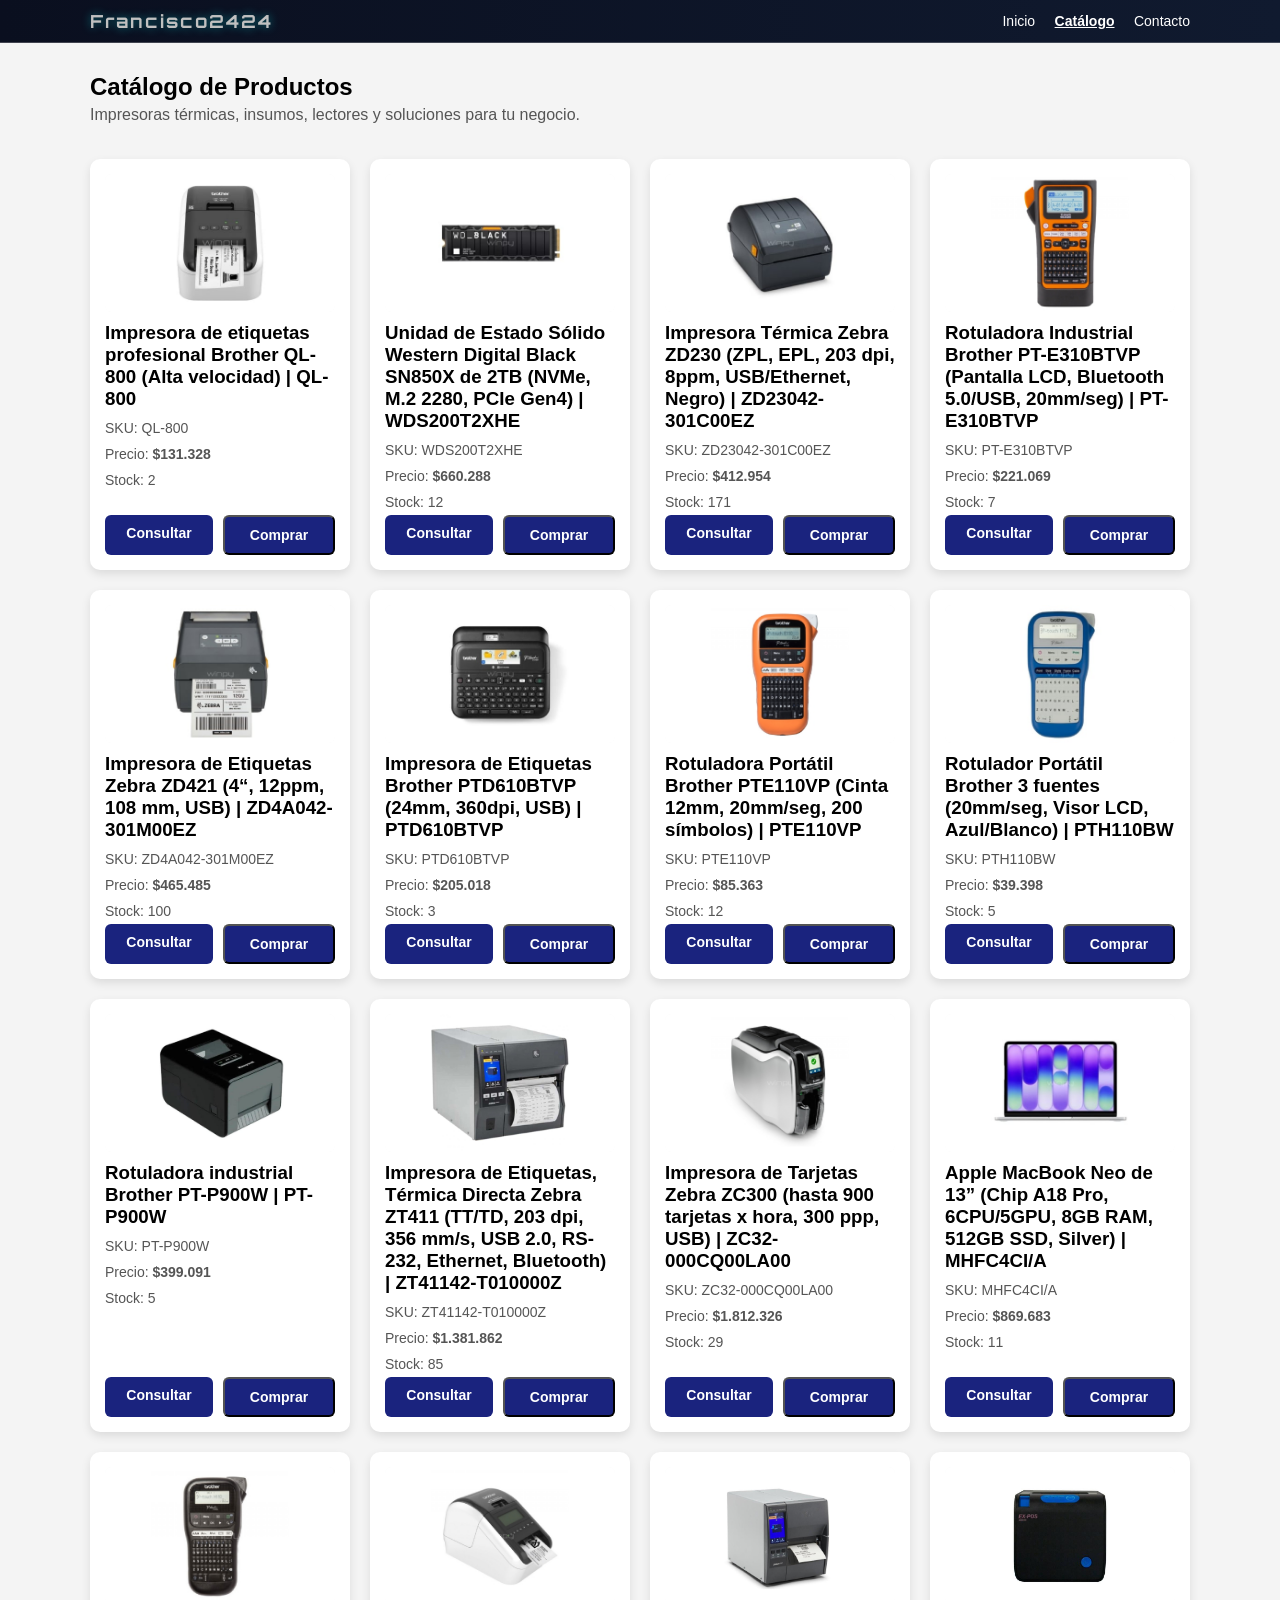
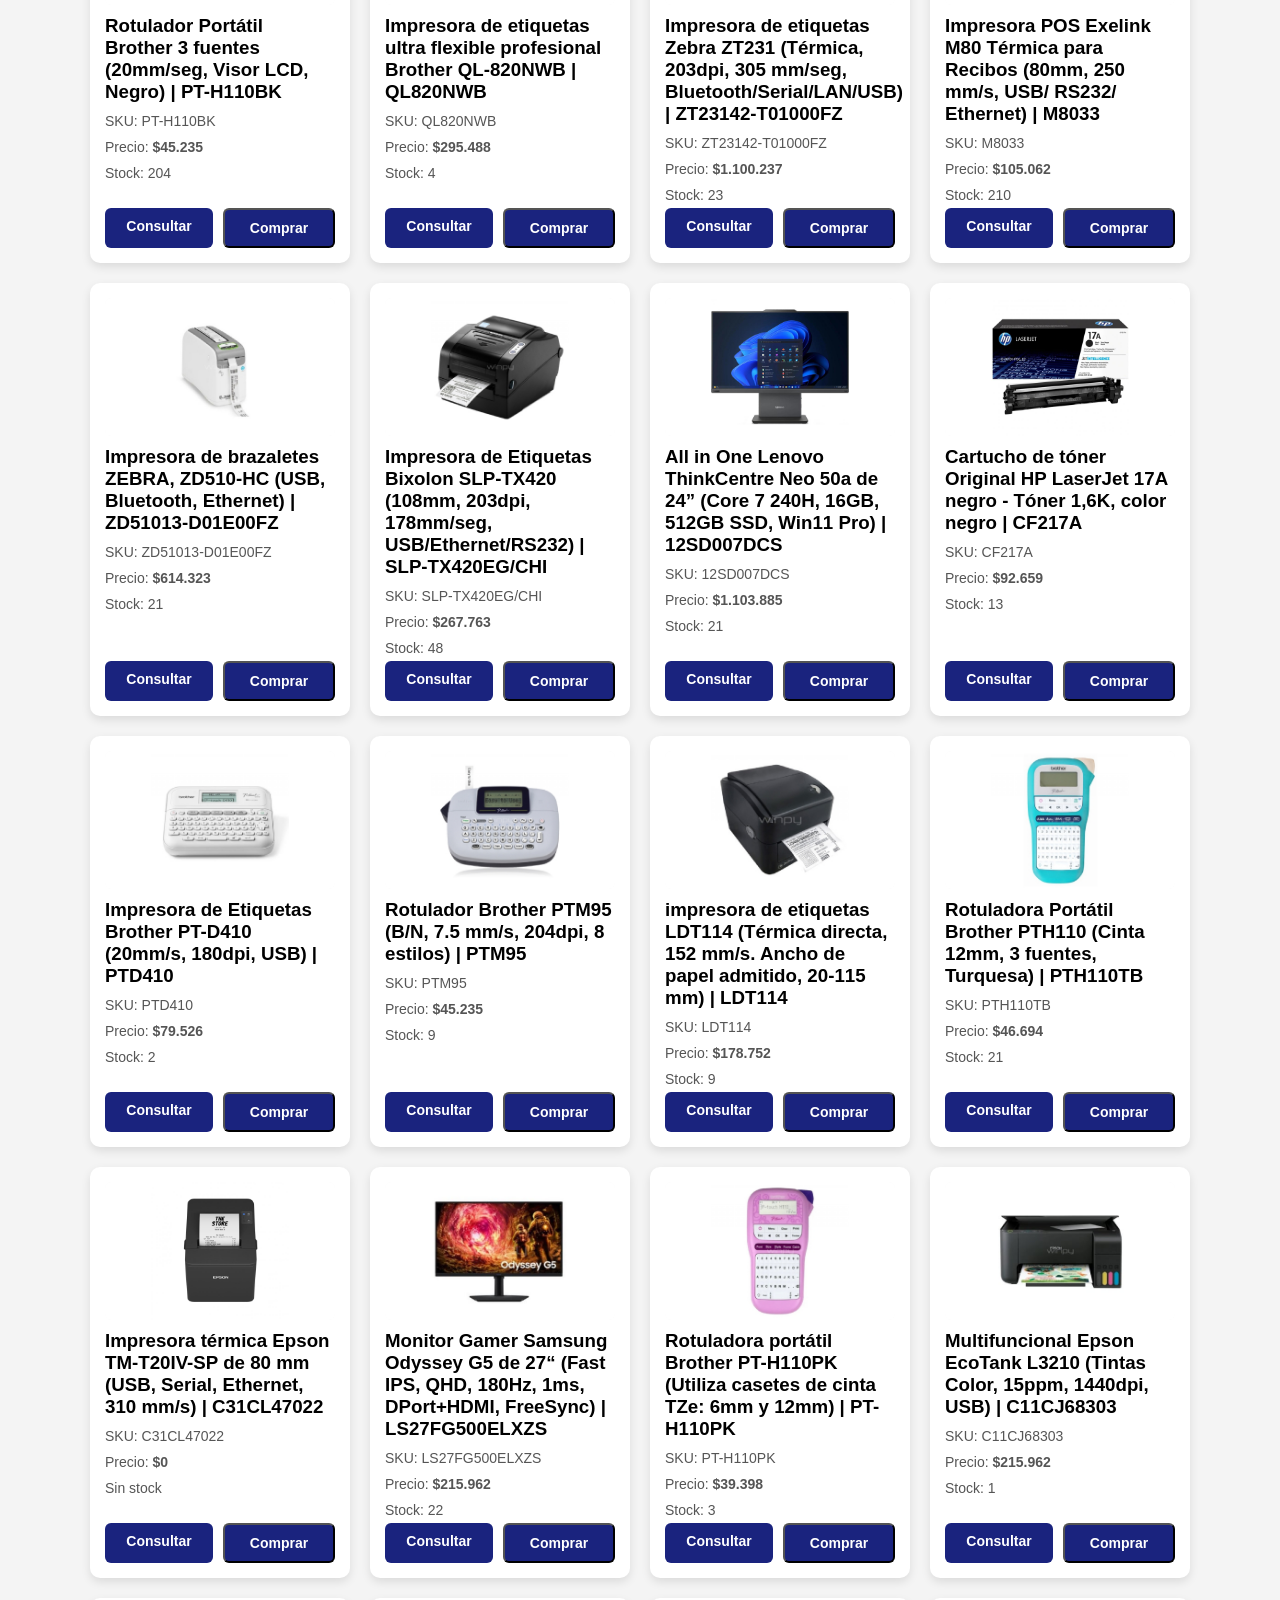
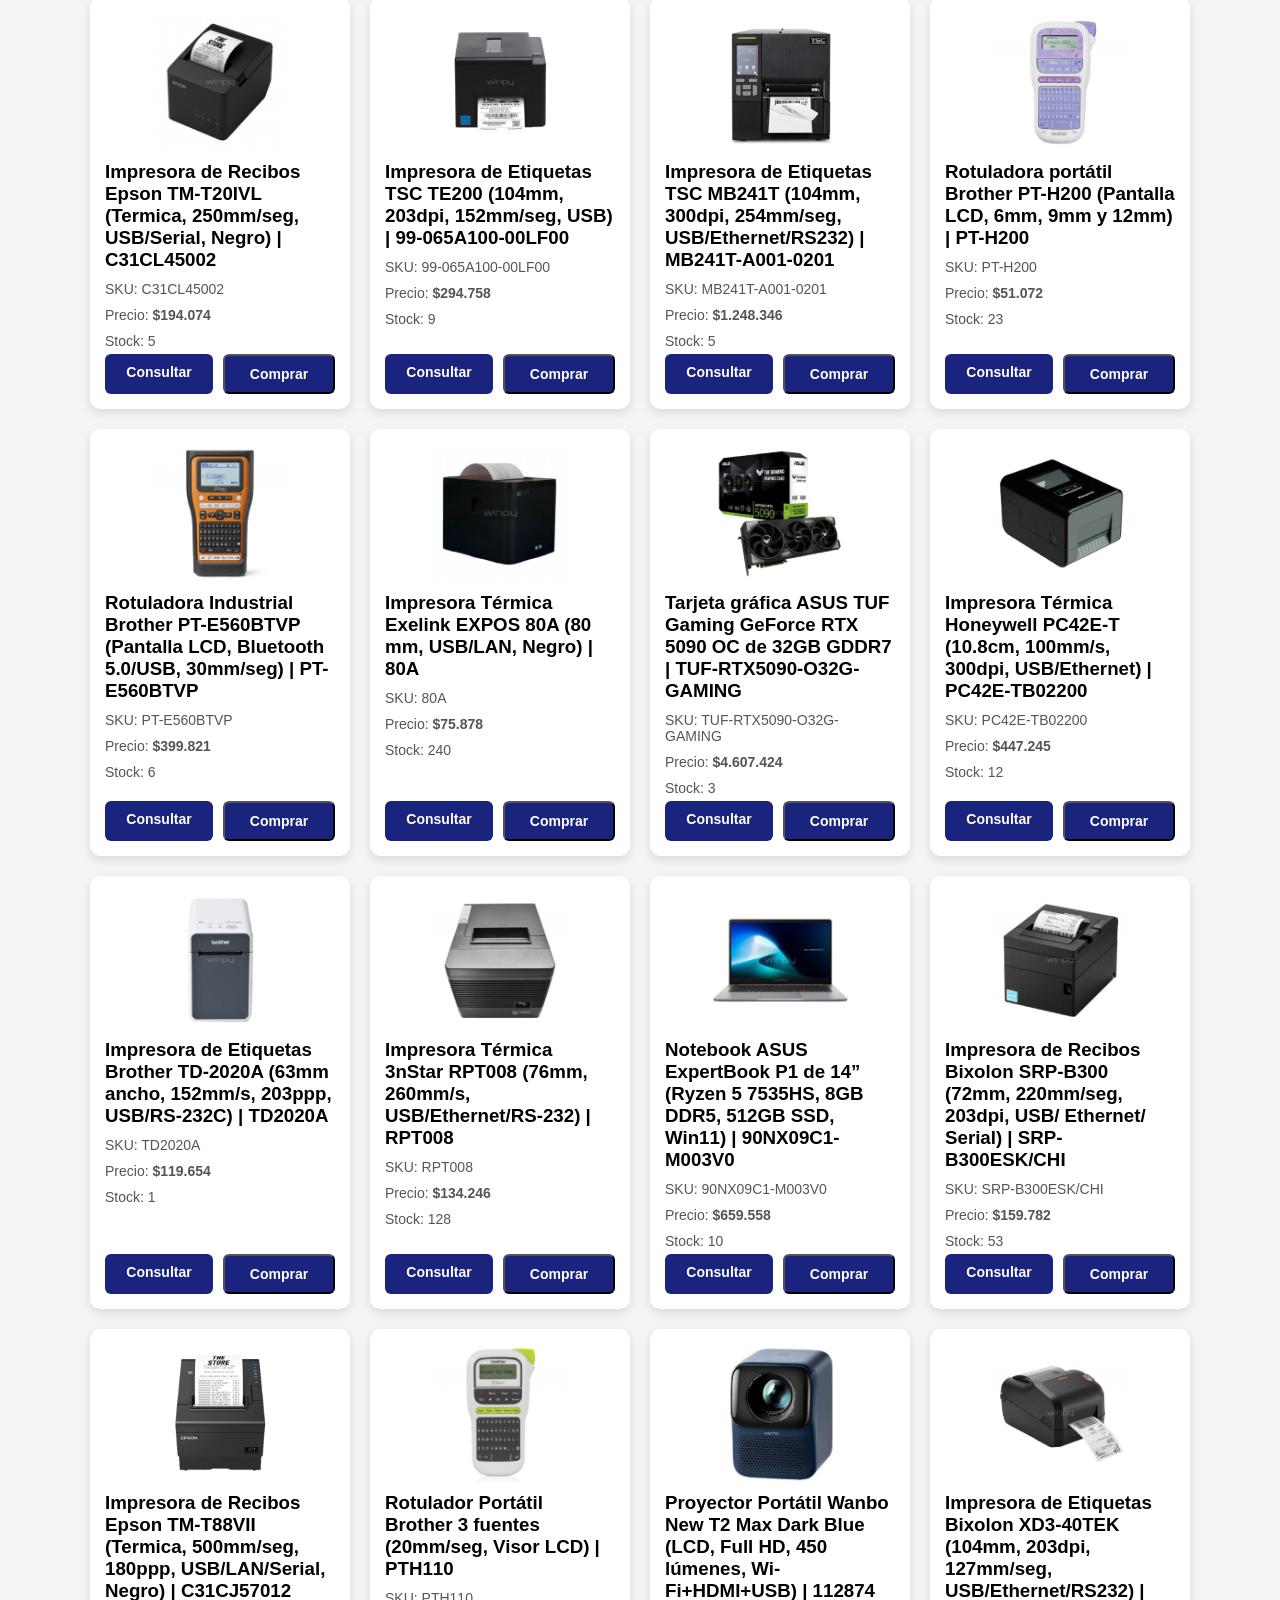
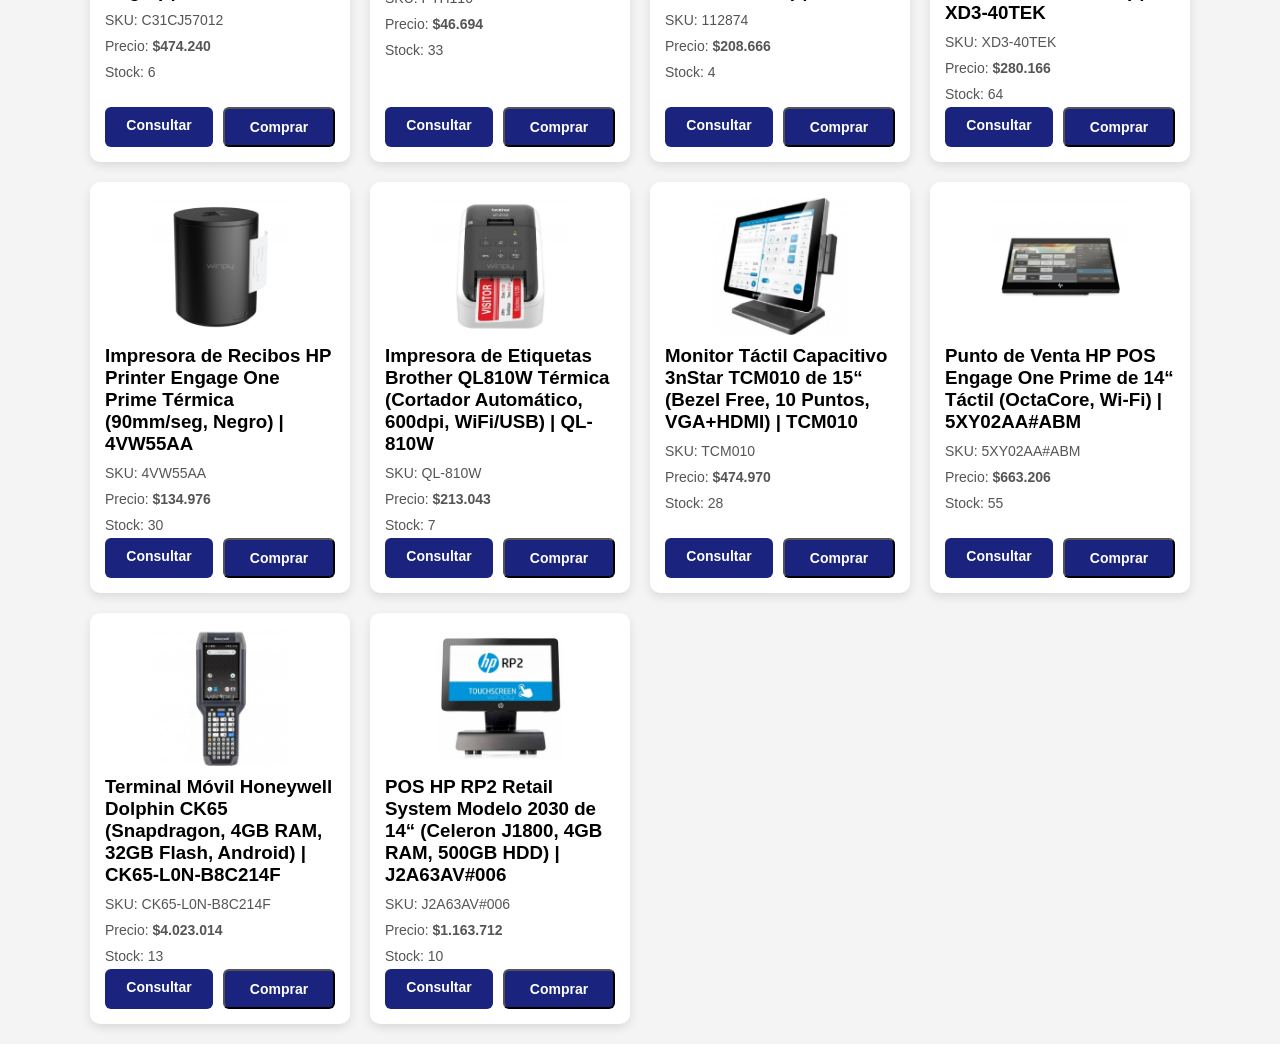
<file: catalogo.html>
<!DOCTYPE html>
<html lang="es">
<head>
    <meta charset="UTF-8">
    <meta name="viewport" content="width=device-width, initial-scale=1.0">
    <title>Catálogo de Productos | MM Sistemas</title>

    <!-- CSS del catálogo -->
    <link rel="stylesheet" href="catalogo.css">

    <!-- Fuente futurista -->
    <link href="https://fonts.googleapis.com/css2?family=Orbitron:wght@400;600&display=swap" rel="stylesheet">
</head>
<body>

    <!-- Header / barra superior -->
    <header class="header">
        <div class="header-inner">
            <div class="logo">
                <!-- Marca futurista -->
                <span class="marca">Francisco2424</span>
            </div>
            <nav class="nav">
                <a href="index.html">Inicio</a>
                <a href="catalogo.html" class="activo">Catálogo</a>
                <a href="formulario.html">Contacto</a>
            </nav>
        </div>
    </header>

    <!-- Título del catálogo -->
    <section class="hero">
        <h1>Catálogo de Productos</h1>
        <p>Impresoras térmicas, insumos, lectores y soluciones para tu negocio.</p>
    </section>

    <!-- Contenedor del catálogo -->
    <main>
        <div id="catalogo" class="catalogo-grid">
            <!-- Aquí se insertan las tarjetas de productos vía JS -->
        </div>
    </main>

    <!-- Modal futurista de producto -->
    <div id="modal-producto" class="modal oculto">
        <div class="modal-content">
            <span class="modal-close">&times;</span>

            <div class="modal-body">

                <!-- Carrusel -->
                <div class="modal-carousel" id="modal-carousel"></div>

                <!-- Información del producto -->
                <div class="modal-info">
                    <h2 id="modal-nombre"></h2>
                    <p id="modal-sku"></p>
                    <p id="modal-precio" class="modal-precio"></p>
                    <p id="modal-stock"></p>
                    <p id="modal-despacho"></p>
                    <p id="modal-descripcion"></p>

                    <div class="modal-btns">
                        <a id="modal-whatsapp" class="btn btn-whatsapp" target="_blank">WhatsApp</a>
                        <button id="modal-pago" class="btn btn-info">Pagar ahora</button>
                    </div>

                    <!-- Panel de medios de pago -->
                    <div id="panel-pago" class="panel-pago oculto">
                        <h3>Medios de Pago</h3>

                        <div class="pago-item">
                            <h4>Transferencia Bancaria</h4>
                            <p>Pago directo y seguro. Envíanos el comprobante por WhatsApp.</p>
                        </div>

                        <div class="pago-item">
                            <h4>QR Bancario</h4>
                            <p>Escanea el QR que te enviaremos para pagar sin escribir datos.</p>
                        </div>

                        <div class="pago-item">
                            <h4>MACH</h4>
                            <p>Pago rápido entre personas sin comisiones.</p>
                        </div>
                    </div>

                </div>
            </div>
        </div>
    </div>

    <!-- JS del catálogo -->
    <script src="catalogo.js"></script>
</body>
</html>
</file>
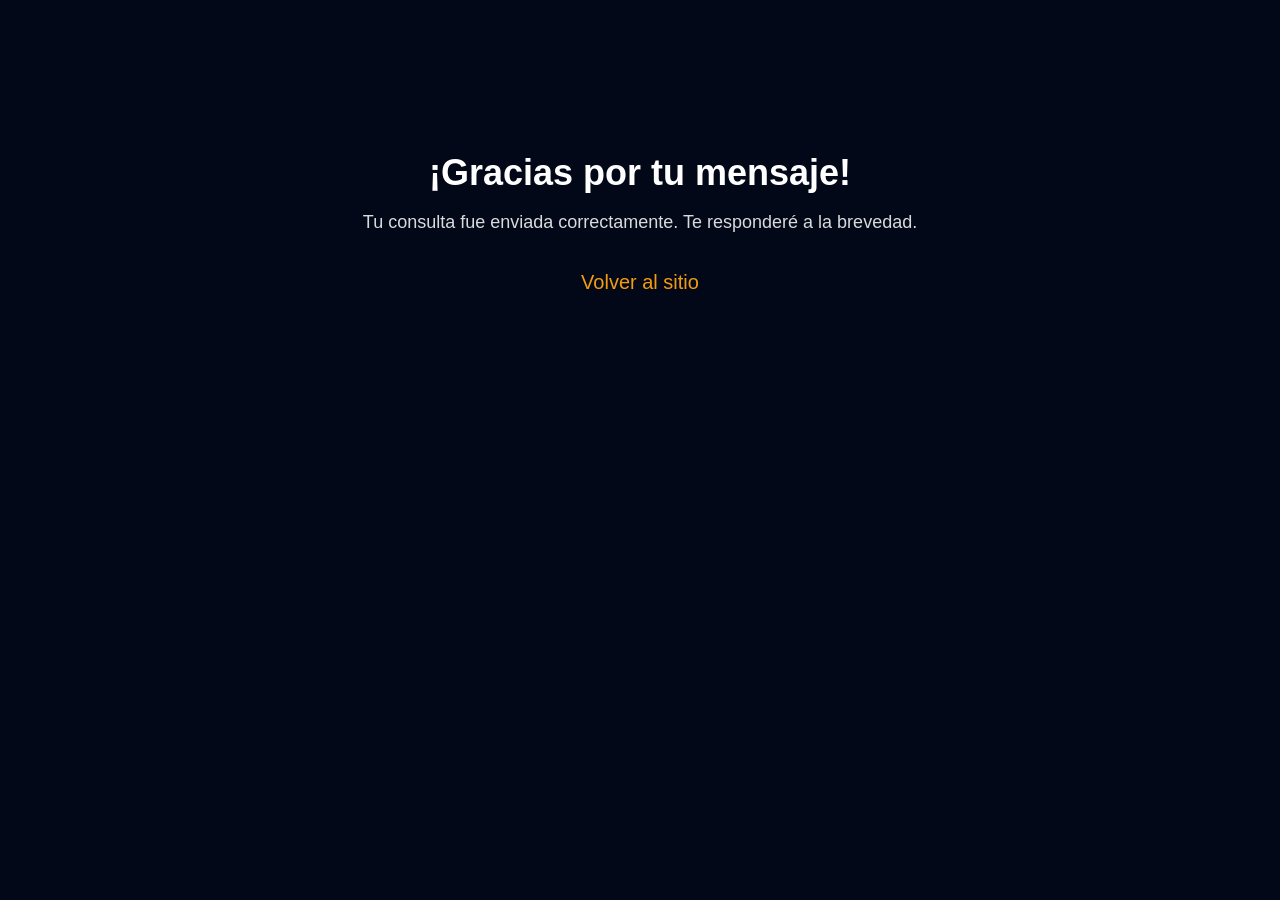
<file: gracias.html>
<!DOCTYPE html>
<html lang="es">
<head>
    <meta charset="UTF-8">
    <title>Gracias</title>
    <style>
        body {
            background: #020817;
            color: white;
            font-family: Arial, sans-serif;
            text-align: center;
            padding-top: 120px;
        }
        h1 {
            font-size: 36px;
            margin-bottom: 10px;
        }
        p {
            font-size: 18px;
            opacity: 0.85;
        }
        a {
            color: #F39C12;
            font-size: 20px;
            text-decoration: none;
            display: inline-block;
            margin-top: 20px;
        }
        a:hover {
            opacity: 0.8;
        }
    </style>
</head>
<body>
    <h1>¡Gracias por tu mensaje!</h1>
    <p>Tu consulta fue enviada correctamente. Te responderé a la brevedad.</p>
    <a href="index.html">Volver al sitio</a>
</body>
</html>
</file>
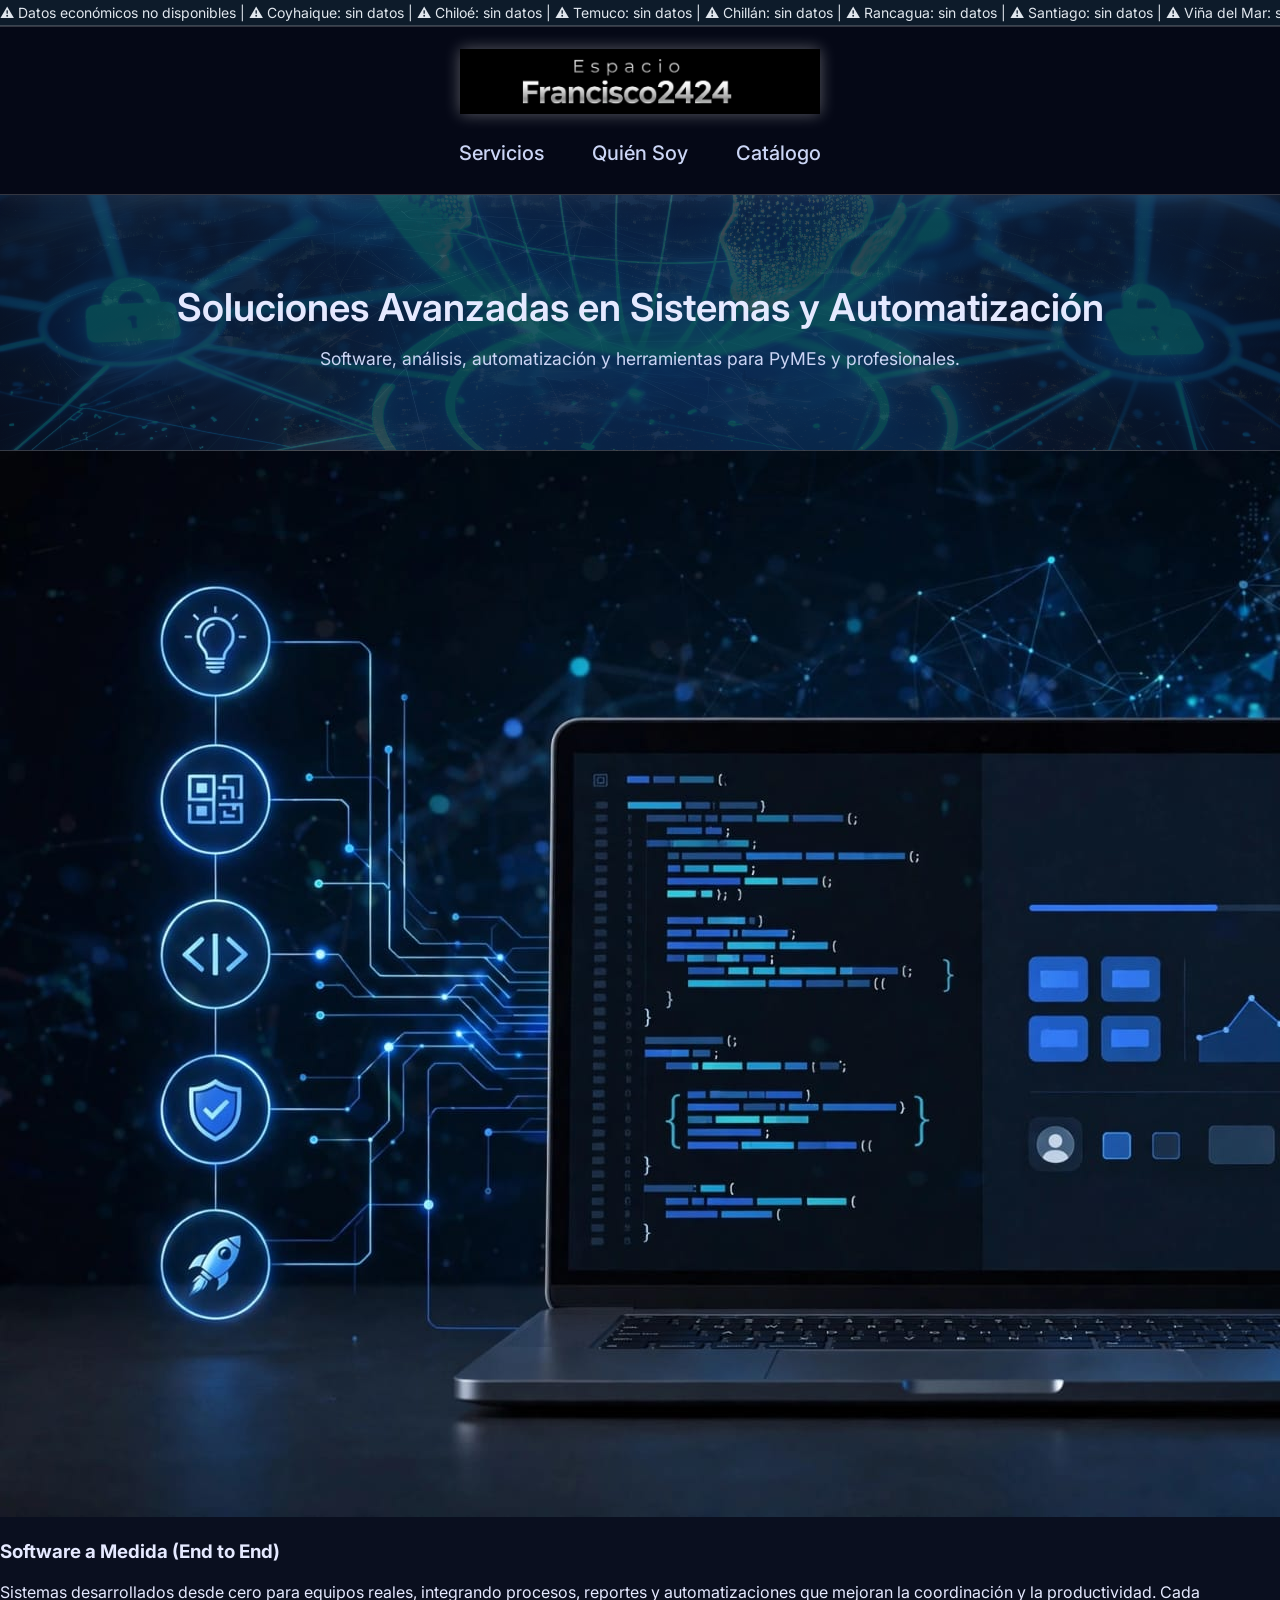
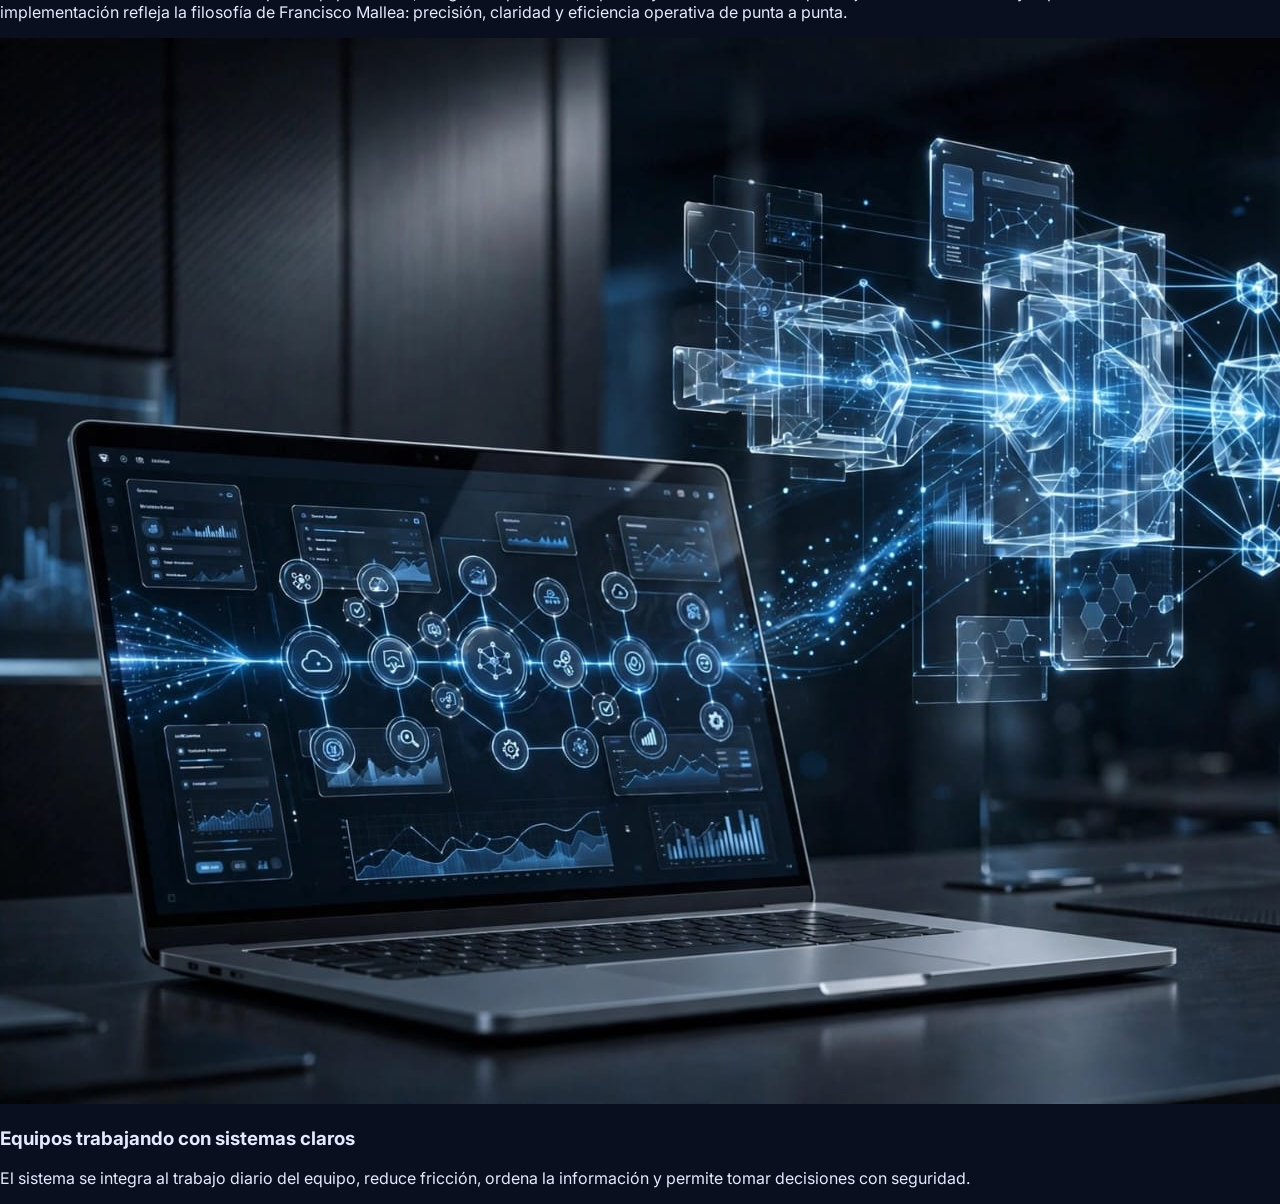
<file: servicios-test.html>
<!DOCTYPE html>
<html lang="es">
<head>
  <meta charset="UTF-8">
  <meta name="viewport" content="width=device-width, initial-scale=1.0">
  <title>Francisco2424 | Sistemas y Automatización</title>

  <link href="https://fonts.googleapis.com/css2?family=Inter:wght@300;400;500;600;700&display=swap" rel="stylesheet">
  <link rel="stylesheet" href="styles.css">
</head>

<body>

  <!-- TICKER -->
  <div class="ticker">
    <div class="ticker-track" id="ticker-track"></div>
  </div>

  <!-- NAV -->
<nav class="nav">
  <div class="nav-logo">
    <img src="Logo/EspacioFrancisco2424_Horizontal1.jpeg" alt="Francisco2424" class="logo-img">
  </div>

  <div class="nav-links">
    <a href="#servicios" id="menu-servicios">Servicios</a>
    <a href="#quien-soy" id="menu-quien">Quién Soy</a>
    <a href="catalogo.html">Catálogo</a>
  </div>
</nav>

  <!-- HERO -->
  <header class="hero">
    <h1>Soluciones Avanzadas en Sistemas y Automatización</h1>
    <p>Software, análisis, automatización y herramientas para PyMEs y profesionales.</p>
  </header>

<section id="servicios-test">
<!-- Dentro de <section id="servicios-test" class="section"> -->

<div class="stack-wrapper">
  <!-- PANEL 1: Software a Medida (End to End) -->
  <div class="stack-card stack-card-main">
    <div class="stack-card-media">
      <img src="ImgServicios/Software_EndToEnd.jpeg"
           alt="Software a Medida End to End">
    </div>
    <div class="stack-card-content">
      <h3>Software a Medida (End to End)</h3>
      <p>
        Sistemas desarrollados desde cero para equipos reales, integrando procesos,
        reportes y automatizaciones que mejoran la coordinación y la productividad.
        Cada implementación refleja la filosofía de Francisco Mallea: precisión,
        claridad y eficiencia operativa de punta a punta.
      </p>
    </div>
  </div>

  <!-- PANEL 2: capa apilada (segunda imagen del mismo servicio) -->
  <div class="stack-card stack-card-secondary">
    <div class="stack-card-media">
      <img src="ImgServicios/Software_EndToEnd2.jpeg"
           alt="Software a Medida End to End - detalle">
    </div>
    <div class="stack-card-content">
      <h3>Equipos trabajando con sistemas claros</h3>
      <p>
        El sistema se integra al trabajo diario del equipo, reduce fricción,
        ordena la información y permite tomar decisiones con seguridad.
      </p>
    </div>
  </div>
</div>

</section>

  <!-- SERVICIOS -->
  <section id="servicios" class="section" style="display:none;">
    <h2>Servicios</h2>

    <!-- SOFTWARE A MEDIDA -->
    <div class="card futurista" onclick="toggle('card1')">
      <div id="card1" class="card-media">
        <img src="images/vialactea1.jpeg" class="card-img">
        <h3>Software a Medida (End to End)</h3>
        <p class="hint">Click para ver más</p>

        <div class="content futurista-content">
          <p><strong>Desarrollo completo de soluciones empresariales</strong> creadas desde cero según la realidad de cada cliente.</p>
          <p>Incluye levantamiento de información, validación de procesos, diseño de flujos eficientes, construcción de módulos funcionales e integración con sistemas existentes.</p>
          <p>Finaliza con reportes ejecutivos, paneles de control y documentación clara para asegurar continuidad operativa.</p>
        </div>

        <div class="content-mobile futurista-content">
          <!-- p>Soluciones empresariales desarrolladas desde cero según la realidad del cliente. Optimización de procesos, integración con sistemas existentes y automatización avanzada.</p> -->
          <p><strong>Desarrollo completo de soluciones empresariales</strong> creadas desde cero según la realidad de cada cliente. Incluye levantamiento de información, validación de procesos, diseño de flujos eficientes, construcción de módulos funcionales e integración con sistemas existentes. Finaliza con reportes ejecutivos, paneles de control y documentación clara para asegurar continuidad operativa.</p>
        </div>

      </div>
    </div>

    <!-- AUTOMATIZACIÓN PEQUEÑA -->
    <div class="card futurista" onclick="toggle('card2')">
      <div id="card2" class="card-media">
        <img src="images/vialactea2.jpeg" class="card-img">
        <h3>Automatización Pequeña</h3>
        <p class="hint">Click para ver más</p>

        <div class="content futurista-content">
          <p><strong>Soluciones rápidas y precisas</strong> para tareas repetitivas, bases de datos pequeñas o cálculos operativos.</p>
          <p>Incluye organización y validación de datos, generación automática de reportes y eliminación de procesos manuales.</p>
          <p>Ideal para PyMEs y áreas administrativas que buscan orden y eficiencia sin invertir en sistemas completos.</p>
        </div>

        <div class="content-mobile futurista-content">
          <!-- p>Automatización de tareas repetitivas y cálculos operativos. Organización y validación de datos y reportes automáticos.</p>-->
          <p><strong>Soluciones rápidas y precisas</strong> para tareas repetitivas, bases de datos pequeñas o cálculos operativos. Incluye organización y validación de datos, generación automática de reportes y eliminación de procesos manuales. Ideal para PyMEs y áreas administrativas que buscan orden y eficiencia sin invertir en sistemas completos.</p>
        </div>

      </div>
    </div>

    <!-- ANÁLISIS DE DATOS -->
    <div class="card futurista" onclick="toggle('card3')">
      <div id="card3" class="card-media">
        <img src="images/vialactea3.jpeg" class="card-img">
        <h3>Análisis de Datos</h3>
        <p class="hint">Click para ver más</p>

        <div class="content futurista-content">
          <p><strong>Transforma información dispersa en conocimiento útil.</strong></p>
          <p>Incluye dashboards, reportes ejecutivos e indicadores clave para decisiones rápidas sin depender de múltiples archivos Excel.</p>
          <p>Orientado a empresas que buscan menos estrés, menos manejo de plantillas y más productividad.</p>
        </div>

        <div class="content-mobile futurista-content">
          <!-- p>Transformación de datos dispersos en información útil mediante dashboards e indicadores clave.</p>--->
          <p><strong>Transforma información dispersa en conocimiento útil.</strong> Incluye dashboards, reportes ejecutivos e indicadores clave para decisiones rápidas sin depender de múltiples archivos Excel. Orientado a empresas que buscan menos estrés, menos manejo de plantillas y más productividad.</p>
        </div>

      </div>
    </div>

    <!-- ACTUALIZACIÓN DE SOFTWARE HEREDADO -->
    <div class="card futurista" onclick="toggle('card4')">
      <div id="card4" class="card-media">
        <img src="images/vialactea4.jpeg" class="card-img">
        <h3>Actualización de Software Heredado</h3>
        <p class="hint">Click para ver más</p>

        <div class="content futurista-content">
          <p><strong>Modernización de sistemas antiguos que siguen siendo críticos para la operación.</strong></p>
          <p>Incluye nuevos módulos, corrección de errores, optimización de rendimiento y actualización tecnológica sin reconstrucción total.</p>
          <p>Permite proteger la inversión histórica y mejorar la estabilidad sin interrumpir la operación.</p>
        </div>

        <div class="content-mobile futurista-content">
          <!--p>Modernización de sistemas críticos sin reconstrucción total. Mejoras en rendimiento y actualización tecnológica.</p>-->
          <p><strong>Modernización de sistemas antiguos que siguen siendo críticos para la operación.</strong> Incluye nuevos módulos, corrección de errores, optimización de rendimiento y actualización tecnológica sin reconstrucción total. Permite proteger la inversión histórica y mejorar la estabilidad sin interrumpir la operación.</p>
        </div>

      </div>
    </div>

    <!-- SOFTWARE FINANCIEROS -->
    <div class="card futurista" onclick="toggle('card5')">
      <div id="card5" class="card-media">
        <img src="images/vialactea5.jpeg" class="card-img">
        <h3>Software Financieros</h3>
        <p class="hint">Click para ver más</p>

        <div class="content futurista-content">
          <p><strong>Herramientas enfocadas en la eficiencia del negocio y la toma de decisiones.</strong></p>
          <p>Incluye identificación de fugas operativas, análisis financiero profundo, automatización de cálculos y control de gastos.</p>
          <p>Diseñado para empresas que necesitan ver su negocio con claridad y actuar con datos reales.</p>
        </div>

        <div class="content-mobile futurista-content">
          <!--p>Herramientas financieras para mejorar eficiencia y rentabilidad mediante análisis y automatización.</p>-->
          <p><strong>Herramientas enfocadas en la eficiencia del negocio y la toma de decisiones.</strong> Incluye identificación de fugas operativas, análisis financiero profundo, automatización de cálculos y control de gastos. Diseñado para empresas que necesitan ver su negocio con claridad y actuar con datos reales.</p>
        </div>

      </div>
    </div>

    <!-- SOFTWARE CONTABLES PERSONALIZADOS -->
    <div class="card futurista" onclick="toggle('card6')">
      <div id="card6" class="card-media">
        <img src="images/vialactea6.jpeg" class="card-img">
        <h3>Software Contables Personalizados</h3>
        <p class="hint">Click para ver más</p>

        <div class="content futurista-content">
          <p><strong>Sistemas contables diseñados para adaptarse a la operación real de cada empresa.</strong></p>
          <p>Incluye integración con APIs oficiales, carga automática de documentos, conciliaciones y paneles de control.</p>
          <p>Permite ordenar la contabilidad, reducir errores y asegurar cumplimiento normativo.</p>
        </div>

        <div class="content-mobile futurista-content">
          <!--p>Sistemas contables adaptados a la operación real con integración oficial y paneles claros.</p>-->
          <p><strong>Sistemas contables diseñados para adaptarse a la operación real de cada empresa.</strong> Incluye integración con APIs oficiales, carga automática de documentos, conciliaciones y paneles de control. Permite ordenar la contabilidad, reducir errores y asegurar cumplimiento normativo.</p>
        </div>

      </div>
    </div>

  </section>

<!-- QUIÉN SOY -->
<section id="quien-soy" class="section" style="display:none;">
  <h2>Quién Soy</h2>

  <!-- 🌐 Versión escritorio -->
  <div class="quien-soy-grid">
    <img src="images/esferacostadoizquierdo1.jpeg" class="quien-img-side left" alt="Imagen lateral izquierda">

    <div class="quien-soy-text animate-entry" id="quien-soy-text">
      <p>
        Soy Francisco Mallea Yañez, personalmente me considero un generador de ideas y soluciones. En lo técnico y en lo personal, funciono igual: pienso, imagino, diseño y construyo.
        <br><br>
        A lo largo de mi vida he enfrentado suficientes batallas que me han dado la experiencia necesaria para entender cómo funcionan los equipos, las personas y la información. Sé cuándo una solución es seria, cuándo es eficiente y cuándo es simplemente ruido. Mi trabajo se basa en automatizar con criterio, ordenar procesos y entregar resultados que realmente sirven.
        <br><br>
        Tengo 47 años y me considero un buen tipo, un clásico. Me importa el impacto que genero en quienes trabajan conmigo y en quienes confían en mis soluciones, esa es mi responsabilidad. No improviso: pienso, evalúo y actúo. Soy un soñador, pero uno preparado, con criterio y con experiencia.
        <br><br>
        Soy un profesional que aporta claridad, estructura y sentido.
        <br><br>
        Un profesional que ve donde vas y te ayuda a llegar más rápido.
        <br><br>
      </p>
    </div>

    <img src="images/esferacostadoderecho1.jpeg" class="quien-img-side right" alt="Imagen lateral derecha">
  </div>

  <!-- 📱 Versión móvil -->
  <div class="quien-soy-mobile">
    <div class="quien-soy-text transparente" id="quien-soy-text-mobile">
      <p>
        Soy Francisco Mallea Yañez, personalmente me considero un generador de ideas y soluciones. En lo técnico y en lo personal, funciono igual: pienso, imagino, diseño y construyo.
        <br><br>
        A lo largo de mi vida he enfrentado suficientes batallas que me han dado la experiencia necesaria para entender cómo funcionan los equipos, las personas y la información. Sé cuándo una solución es seria, cuándo es eficiente y cuándo es simplemente ruido. Mi trabajo se basa en automatizar con criterio, ordenar procesos y entregar resultados que realmente sirven.
        <br><br>
        Tengo 47 años y me considero un buen tipo, un clásico. Me importa el impacto que genero en quienes trabajan conmigo y en quienes confían en mis soluciones, esa es mi responsabilidad. No improviso: pienso, evalúo y actúo. Soy un soñador, pero uno preparado, con criterio y con experiencia.
        <br><br>
        Soy un profesional que aporta claridad, estructura y sentido.
        <br><br>
        Un profesional que ve donde vas y te ayuda a llegar más rápido.
        <br><br>
      </p>
    </div>

    <img src="images/MundoBaseconenlacesluz.jpg" class="quien-img-mobile" alt="Imagen fondo móvil">
  </div>
</section>

  <!-- MODO MUNDIAL -->
  <section id="modo-mundial" class="section" style="display:none;">
    <h2>Modo Mundial 2026</h2>
    <div id="contenedor-grupos"></div>
  </section>

  <!-- SCRIPTS -->
  <script>
    function toggle(id) {
      const el = document.getElementById(id);
      el.classList.toggle("futurista-open");
    }

    document.getElementById("menu-servicios").addEventListener("click", (e) => {
      e.preventDefault();
      const s = document.getElementById("servicios");
      s.style.display = "block";
      window.scrollTo({ top: s.offsetTop, behavior: "smooth" });
    });

    document.getElementById("menu-quien").addEventListener("click", (e) => {
      e.preventDefault();
      const q = document.getElementById("quien-soy");
      q.style.display = "block";
      window.scrollTo({ top: q.offsetTop, behavior: "smooth" });
    });

    const COMMUNAS = [
      { name: "Coyhaique", city: "Coyhaique", country: "CL" },
      { name: "Chiloé", city: "Castro", country: "CL" },
      { name: "Temuco", city: "Temuco", country: "CL" },
      { name: "Chillán", city: "Chillan", country: "CL" },
      { name: "Rancagua", city: "Rancagua", country: "CL" },
      { name: "Santiago", city: "Santiago", country: "CL" },
      { name: "Viña del Mar", city: "Vina del Mar", country: "CL" },
      { name: "La Serena", city: "La Serena", country: "CL" },
      { name: "Antofagasta", city: "Antofagasta", country: "CL" },
      { name: "Arica", city: "Arica", country: "CL" }
    ];

    async function getEconomics() {
      try {
        const res = await fetch("https://mindicador.cl/api");
        const data = await res.json();

        const dolar = data.dolar?.valor;
        const uf = data.uf?.valor;
        const utm = data.utm?.valor;
        const ipsa = data.ipsa?.valor;

        let parts = [];
        if (ipsa) parts.push(`📈 IPSA: ${ipsa.toFixed(2)}`);
        if (dolar) parts.push(`💵 Dólar: $${dolar.toFixed(2)}`);
        if (uf) parts.push(`📊 UF: $${uf.toFixed(2)}`);
        if (utm) parts.push(`📊 UTM: $${utm.toFixed(2)}`);

        return parts.join(" | ");
      } catch (e) {
        return "⚠️ Datos económicos no disponibles";
      }
    }

    async function getWeatherForComunas() {
      let parts = [];

      for (const c of COMMUNAS) {
        try {
          const url = `https://franciscomallea-automatizaciones-backend.onrender.com/api/weather?city=${encodeURIComponent(c.city)}&country=${c.country}`;
          const res = await fetch(url);
          const data = await res.json();

          if (data.temperature && data.description) {
            const temp = Math.round(data.temperature);
            const desc = data.description;
            const icon = getWeatherIcon(desc);
            parts.push(`${icon} ${c.name}: ${temp}°C, ${desc}`);
          } else {
            parts.push(`⚠️ ${c.name}: sin datos`);
          }
        } catch (e) {
          parts.push(`⚠️ ${c.name}: sin datos`);
        }
      }

      return parts.join(" | ");
    }

    function getWeatherIcon(desc) {
      const d = desc.toLowerCase();
      if (d.includes("despejado")) return "☀️";
      if (d.includes("nube")) return "☁️";
      if (d.includes("lluvia")) return "🌧️";
      if (d.includes("tormenta")) return "⛈️";
      if (d.includes("nieve")) return "❄️";
      return "🌡️";
    }

    async function buildTicker() {
      const track = document.getElementById("ticker-track");
      if (!track) return;

      const econ = await getEconomics();
      const weather = await getWeatherForComunas();

      const text = `${econ} | ${weather}`;

      track.textContent = `${text} | ${text} | ${text}`;
    }

    buildTicker();
    setInterval(buildTicker, 15 * 60 * 1000);
  </script>

  <script src="mundial.js"></script>

</body>
</html>
</file>
<file: styles.css>
/* ========================================================= */
/* 🌌 ESTILO GLOBAL FUTURISTA FRANCISCO2424 */
/* ========================================================= */

body {
  font-family: 'Inter', sans-serif;
  margin: 0;
  background: #0a0f1f;
  color: #e5e9ff;
  overflow-x: hidden;
}

/* ========================================================= */
/* 🌌 FONDO GENERAL CON IMAGEN SUAVE */
/* ========================================================= */

body::before {
  content: "";
  position: fixed;
  inset: 0;
  background:
    linear-gradient(180deg, rgba(10,15,31,0.85), rgba(10,15,31,0.95)),
    url("images/Planetatierra1.jpeg");
  background-size: cover;
  background-position: center;
  background-attachment: fixed;
  z-index: -1;
  pointer-events: none;
}

/* ========================================================= */
/* 🌌 MENÚ PRINCIPAL CENTRADO Y DESTACADO */
/* ========================================================= */

.nav {
  display: flex;
  flex-direction: column;
  align-items: center;
  background: #050816;
  border-top: 1px solid rgba(192,192,192,0.25);
  border-bottom: 1px solid rgba(192,192,192,0.25);
  padding: 1.4rem 0;
  box-shadow: 0 0 25px rgba(192,192,192,0.12);
  transition: box-shadow 0.4s ease;
}

.nav:hover {
  box-shadow: 0 0 40px rgba(192,192,192,0.18);
}

.logo-img {
  width: 360px;
  height: auto;
  margin-bottom: 0.8rem;
  filter: drop-shadow(0 0 8px rgba(192,192,192,0.45));
}

@media (max-width: 768px) {
  .logo-img {
    width: 280px;
  }
}

@media (max-width: 480px) {
  .logo-img {
    width: 220px;
  }
}

.nav-logo {
  font-size: 1.3rem;
  font-weight: 600;
  color: #e5e9ff;
  margin-bottom: 0.6rem;
  letter-spacing: 1px;
}

.nav-links {
  display: flex;
  justify-content: center;
  gap: 3rem;
}

.nav-links a {
  font-size: 1.25rem;
  font-weight: 500;
  color: #cbd5f5;
  text-decoration: none;
  position: relative;
  transition: color 0.3s ease;
  padding-bottom: 6px;
}

.nav-links a::after {
  content: "";
  position: absolute;
  bottom: 0;
  left: 0;
  width: 0%;
  height: 2px;
  background: linear-gradient(90deg, #c0c0c0, #00bfff);
  transition: width 0.3s ease;
}

.nav-links a:hover {
  color: #ffffff;
}

.nav-links a:hover::after {
  width: 100%;
}

/* ========================================================= */
/* 🌌 HERO FUTURISTA CON IMAGEN */
/* ========================================================= */

.hero {
  position: relative;
  text-align: center;
  padding: 4rem 2rem;
  overflow: hidden;
  border-bottom: 1px solid rgba(192,192,192,0.25);
}

.hero::before {
  content: "";
  position: absolute;
  inset: 0;
  background-image: url("images/MundoBaseConectado.jpg");
  background-size: cover;
  background-position: center;
  opacity: 0.22;
  filter: brightness(1.2) saturate(1.1);
  z-index: -1;
}

.hero h1 {
  font-size: 2.4rem;
  margin-bottom: 1rem;
  font-weight: 600;
}

.hero p {
  font-size: 1.1rem;
  color: #cbd5f5;
}

/* ========================================================= */
/* 🌌 SECCIONES */
/* ========================================================= */

.section {
  padding: 3rem 2rem;
  max-width: 900px;
  margin: auto;
}

.section h2 {
  text-align: center;
  margin-bottom: 2rem;
  font-weight: 600;
  color: #e5e9ff;
  border-bottom: 1px solid rgba(192,192,192,0.25);
  padding-bottom: 0.5rem;
}

/* ========================================================= */
/* 🌌 TARJETAS FUTURISTAS */
/* ========================================================= */

.card {
  background: #111827;
  padding: 0;
  border-radius: 12px;
  margin-bottom: 1rem;
  cursor: pointer;
  border: 1px solid rgba(192,192,192,0.25);
  transition: 0.25s ease;
  position: relative;
  overflow: hidden;
}

.card:hover {
  background: #1e293b;
  transform: translateY(-2px);
}

/* ========================================================= */
/* 🌌 IMAGEN + OVERLAYS */
/* ========================================================= */

.card-media {
  position: relative;
  width: 100%;
  height: 220px;
}

.card-img {
  width: 100%;
  height: 100%;
  object-fit: cover;
  display: block;
  border-radius: 12px 12px 0 0;
}

/* ========================================================= */
/* 🌌 TÍTULO SOBRE LA IMAGEN */
/* ========================================================= */

.card h3 {
  position: absolute;
  top: 1rem;
  left: 1rem;
  margin: 0;
  padding-left: 0.2rem;
  font-size: 1.3rem;
  font-weight: 600;
  color: #ffffff;
  text-shadow: 0 0 8px rgba(0,191,255,0.45);
  z-index: 3;
}

/* ========================================================= */
/* 🌌 HINT SOBRE LA IMAGEN */
/* ========================================================= */

.card .hint {
  position: absolute;
  bottom: 1rem;
  left: 1rem;
  padding-left: 0.2rem;
  background: rgba(0,191,255,0.15);
  color: #e5e9ff;
  padding: 4px 10px;
  border-radius: 6px;
  backdrop-filter: blur(4px);
  z-index: 3;
}

/* ========================================================= */
/* 🌌 DESCRIPCIÓN OVERLAY */
/* ========================================================= */

.content {
  position: absolute;
  bottom: 0;
  left: 0;
  right: 0;
  background: linear-gradient(to bottom, rgba(17,24,39,0.35), rgba(17,24,39,0.75));
  color: #cbd5f5;
  padding: 1rem 1.2rem;
  border-radius: 0 0 12px 12px;
  backdrop-filter: blur(6px);
  opacity: 0;
  transform: translateY(10px);
  transition: all 0.35s ease;
  z-index: 4;
}

.content-mobile {
  display: none;
}

/* ========================================================= */
/* 🌌 ACTIVACIÓN DE OVERLAYS */
/* ========================================================= */

.card-media.futurista-open .content {
  opacity: 1 !important;
  transform: translateY(0) !important;
}

.card-media.futurista-open .content-mobile {
  opacity: 1 !important;
  transform: translateY(0) !important;
}

/* ========================================================= */
/* 🌌 BARRAS FUTURISTAS */
/* ========================================================= */

.bar {
  background: #0f172a;
  padding: 0.8rem 1rem;
  border-radius: 999px;
  margin-bottom: 1rem;
  border: 1px solid rgba(192,192,192,0.25);
  font-size: 0.95rem;
}

/* ========================================================= */
/* 🌌 GRID FUTURISTA */
/* ========================================================= */

.grid {
  display: grid;
  grid-template-columns: repeat(auto-fit, minmax(180px, 1fr));
  gap: 1rem;
}

.box {
  background: #111827;
  padding: 1rem;
  border-radius: 12px;
  cursor: pointer;
  border: 1px solid rgba(192,192,192,0.25);
  transition: 0.25s ease;
}

.box:hover {
  background: #1e293b;
  transform: translateY(-2px);
}

/* ========================================================= */
/* 🌌 TICKER FUTURISTA */
/* ========================================================= */

.ticker {
  width: 100%;
  background: #0d1b2a;
  color: #e0e6ed;
  overflow: hidden;
  border-bottom: 1px solid rgba(192,192,192,0.25);
  padding: 4px 0;
  font-size: 14px;
  position: relative;
}

.ticker-track {
  display: inline-flex;
  white-space: nowrap;
  animation: ticker-scroll 40s linear infinite;
  will-change: transform;
}

.ticker-track:hover {
  animation-play-state: paused;
  cursor: pointer;
}

@keyframes ticker-scroll {
  from { transform: translateX(0); }
  to { transform: translateX(-50%); }
}

/* ========================================================= */
/* 🌌 QUIÉN SOY — Versión Final Optimizada */
/* ========================================================= */

.quien-soy-container {
  display: flex;
  flex-direction: column;
  align-items: center;
  gap: 1.2rem;
}

/* Imagen base */
.quien-img {
  width: 100%;
  max-width: 420px;
  border-radius: 14px;
  filter: drop-shadow(0 0 12px rgba(192,192,192,0.35));
  position: relative;
  z-index: 1;
}

/* Contenedor que permite overlay */
.quien-soy-wrapper {
  position: relative;
  display: inline-block;
}

/* Texto sobre la imagen */
.quien-overlay {
  position: absolute;
  bottom: 0;
  left: 0;
  right: 0;

  background: rgba(10, 25, 60, 0.78);
  padding: 1.4rem;
  border-radius: 0 0 14px 14px;

  color: #d1d5db;
  font-size: 0.95rem;
  line-height: 1.55;
  text-align: center;

  opacity: 0;
  transform: translateY(20px);
  backdrop-filter: blur(6px);

  box-shadow: 0 0 20px rgba(56,189,248,0.25);
}

/* Animación de entrada */
.animate-entry {
  animation: fadeInUp 1.4s ease forwards;
}

@keyframes fadeInUp {
  0% {
    opacity: 0;
    transform: translateY(30px);
    filter: drop-shadow(0 0 0 rgba(56,189,248,0));
  }
  60% {
    opacity: 0.85;
    transform: translateY(10px);
    filter: drop-shadow(0 0 12px rgba(56,189,248,0.4));
  }
  100% {
    opacity: 1;
    transform: translateY(0);
    filter: drop-shadow(0 0 18px rgba(56,189,248,0.6));
  }
}

/* ========================================================= */
/* 🌌 QUIÉN SOY — Panel con imágenes laterales sincronizadas */
/* ========================================================= */

/* GRID PRINCIPAL */
.quien-soy-grid {
  display: grid;
  grid-template-columns: 260px minmax(420px, 1fr) 260px;
  align-items: stretch; /* IMPORTANTE: permite que las imágenes crezcan */
  gap: 2rem;
  margin-top: 1.5rem;
  width: 100%;
}

/* Variable dinámica que JS actualizará con la altura real del texto */
:root {
  --quien-text-height: auto;
}

/* TEXTO CENTRAL */
.quien-soy-text {
  padding: 1.8rem 2rem;
  color: #e6eef8;
  font-size: 1rem;
  line-height: 1.65;
  text-align: left;
  background: rgba(10,25,60,0.06);
  border-radius: 10px;
  box-shadow: 0 6px 18px rgba(2,6,23,0.25);
  display: flex;
  align-items: center;
}

/* ========================================================= */
/* IMÁGENES LATERALES — altura sincronizada + animación */
/* ========================================================= */

.quien-img-side {
  width: 100%;
  height: var(--quien-text-height); /* ALTURA REAL DEL TEXTO */
  object-fit: cover;
  border-radius: 14px;
  filter: drop-shadow(0 10px 28px rgba(0,0,0,0.36));
  justify-self: center;

  /* Animación lateral */
  opacity: 0;
  animation: slideInSide 1.2s ease forwards;
}

/* Dirección de entrada */
.quien-img-side.left {
  transform: translateX(-40px);
}

.quien-img-side.right {
  transform: translateX(40px);
}

/* Animación */
@keyframes slideInSide {
  0% {
    opacity: 0;
    transform: translateX(var(--slide-start, -40px));
  }
  60% {
    opacity: 0.9;
    transform: translateX(8px);
  }
  100% {
    opacity: 1;
    transform: translateX(0);
  }
}

/* Hover sutil */
.quien-img-side:hover {
  transform: translateY(-6px) scale(1.02);
  box-shadow: 0 22px 48px rgba(56,189,248,0.18);
}

/* ========================================================= */
/* ANIMACIÓN DEL TEXTO */
/* ========================================================= */

.animate-entry {
  animation: fadeInUp 1.2s cubic-bezier(.2,.9,.2,1) forwards;
  opacity: 0;
  transform: translateY(20px);
}

@keyframes fadeInUp {
  0%   { opacity: 0; transform: translateY(30px); }
  60%  { opacity: 0.95; transform: translateY(8px); filter: drop-shadow(0 0 8px rgba(56,189,248,0.18)); }
  100% { opacity: 1; transform: translateY(0); }
}

/* ========================================================= */
/* RESPONSIVE */
/* ========================================================= */

@media (max-width: 980px) {
  .quien-soy-grid {
    grid-template-columns: 1fr;
    gap: 1rem;
  }

  .quien-img-side {
    width: 72%;
    height: auto;
    max-height: 420px;
    border-radius: 12px;
    justify-self: center;
  }

  .quien-soy-text {
    padding: 1.2rem;
    order: 2;
  }
}

/* ========================================================= */
/* 📱 OPTIMIZACIÓN MÓVIL */
/* ========================================================= */

@media (max-width: 768px) {

  .logo-img {
    width: 150px;
  }

  .nav {
    padding: 1rem 0.5rem;
  }

  .nav-links {
    gap: 1.4rem;
  }

  .nav-links a {
    font-size: 1rem;
  }

  .hero {
    padding: 2.5rem 1rem;
  }

  .hero h1 {
    font-size: 1.8rem;
  }

  .hero p {
    font-size: 1rem;
  }

  .section {
    padding: 2rem 1rem;
  }

  .section h2 {
    font-size: 1.4rem;
  }

  .card h3 {
    font-size: 1.1rem;
  }

  .content {
    font-size: 0.95rem;
  }

  .grid {
    grid-template-columns: 1fr;
  }

  .box {
    padding: 0.8rem;
  }

  .ticker {
    font-size: 12px;
    padding: 3px 0;
  }

  .tabla-grupo th,
  .tabla-grupo td {
    padding: 6px;
    font-size: 0.8rem;
  }

  .bandera {
    width: 20px;
    height: 14px;
  }
}

@media (max-width: 480px) {

  .logo-img {
    width: 140px;
  }

  .nav-links {
    gap: 1rem;
  }

  .nav-links a {
    font-size: 0.9rem;
  }

  .hero h1 {
    font-size: 1.5rem;
  }

  .hero p {
    font-size: 0.9rem;
  }

  .card h3 {
    font-size: 1rem;
  }

  .content {
    font-size: 0.9rem;
  }

  .section h2 {
    font-size: 1.2rem;
  }

  /* ⭐ CORRECCIÓN MÓVIL — evitar superposición */
  .content {
    display: none !important;
  }

  .content-mobile {
    display: block;
    font-size: 0.9rem;
    padding: 1rem 1.2rem;
    background: linear-gradient(
      to bottom,
      rgba(17,24,39,0.35),
      rgba(17,24,39,0.75)
    );
    border-radius: 0 0 12px 12px;
    backdrop-filter: blur(6px);
    color: #cbd5f5;
    position: absolute;
    bottom: 0;
    left: 0;
    right: 0;
    opacity: 0;
    transform: translateY(10px);
    transition: all 0.35s ease;
    z-index: 4;
  }
}

/* ========================================================= */
/* 📱 QUIÉN SOY — Versión móvil con imagen de fondo */
/* ========================================================= */

@media (max-width: 980px) {

  /* Ocultar versión escritorio */
  .quien-soy-grid {
    display: none !important;
  }

  /* Contenedor móvil */
  .quien-soy-mobile {
    display: flex;
    flex-direction: column;
    align-items: center;
    position: relative;
    width: 100%;
    margin-top: 1rem;
  }

  /* Imagen móvil */
  .quien-img-mobile {
    width: 100%;
    height: auto;
    object-fit: cover;
    border-radius: 12px;
    filter: drop-shadow(0 0 18px rgba(56,189,248,0.35));
    position: relative;
    z-index: 1;
  }

  /* Texto transparente sobre la imagen */
  .quien-soy-text.transparente {
    position: absolute;
    top: 0;
    left: 0;
    right: 0;

    padding: 1.6rem;
    color: #e6eef8;
    font-size: 1rem;
    line-height: 1.65;
    text-align: center;

    background: transparent;
    z-index: 2;

    text-shadow: 0 0 12px rgba(56,189,248,0.45);
  }
}

/* ========================================================= */
/* 📱 Ajuste extra para pantallas muy pequeñas */
/* ========================================================= */

@media (max-width: 480px) {

  .quien-soy-text.transparente {
    padding: 1.2rem;
    font-size: 0.95rem;
    line-height: 1.55;
  }

  .quien-img-mobile {
    border-radius: 10px;
  }
}

/* ========================================================= */
/* 🖥️ Ocultar versión móvil en escritorio */
/* ========================================================= */

.quien-soy-mobile {
  display: none;
}

/* ========================================================= */
/* 📱 Mostrar versión móvil solo en pantallas pequeñas */
/* ========================================================= */

@media (max-width: 980px) {

  /* Ocultar versión escritorio */
  .quien-soy-grid {
    display: none !important;
  }

  /* Mostrar versión móvil */
  .quien-soy-mobile {
    display: flex !important;
  }
}

/* ========================================================= */
/* ⭐ OVERLAY ACCENTURE — Tablero Futurista con Slides */
/* ========================================================= */

.overlay-accenture {
  position: fixed;
  inset: 0;
  display: none;
  justify-content: center;
  align-items: center;
  background: rgba(5, 10, 25, 0.78);
  backdrop-filter: blur(10px);
  z-index: 9999;
  padding: 2rem;
}

/* Panel principal */
.overlay-panel {
  width: min(1200px, 95%);
  height: 85vh;
  background: rgba(15, 20, 40, 0.85);
  border-radius: 18px;
  box-shadow: 0 0 45px rgba(0, 191, 255, 0.25),
              0 0 90px rgba(0, 191, 255, 0.15);
  overflow: hidden;
  position: relative;
  animation: accentureFadeIn 0.55s ease forwards;
}

/* ========================= */
/* ⭐ SLIDES HORIZONTALES */
/* ========================= */

.slides-container {
  display: flex;
  width: 200%;
  height: 100%;
  transition: transform 0.8s ease;
}

.slide {
  width: 50%;
  display: flex;
  flex-wrap: wrap;
  justify-content: space-around;
  align-content: flex-start;
  overflow-y: auto;
  padding: 2.5rem;
  gap: 1.5rem;
}

/* ========================= */
/* ⭐ CÁPSULAS FUTURISTAS */
/* ========================= */

.capsula {
  flex: 1 1 45%;
  min-height: 34vh;
  background: rgba(10, 15, 30, 0.65);
  border-radius: 18px;
  padding: 1.8rem;
  color: #e6eef8;
  box-shadow: 0 0 32px rgba(0, 191, 255, 0.22);
  position: relative;
  animation: float 4s ease-in-out infinite;
  opacity: 0;
  transform: translateY(40px);
  transition: opacity 0.8s ease, transform 0.8s ease;
}

/* Estado visible */
.capsula.visible {
  opacity: 1;
  transform: translateY(0);
}

/* Flotación suave */
@keyframes float {
  0% { transform: translateY(0); }
  50% { transform: translateY(-6px); }
  100% { transform: translateY(0); }
}

/* Títulos */
.capsula h3 {
  color: #00bfff;
  font-size: 1.6rem;
  margin-bottom: 1rem;
  text-shadow: 0 0 12px rgba(0,191,255,0.35);
}

/* Texto */
.capsula p,
.capsula li {
  font-size: 1.1rem;
  line-height: 1.6;
  color: #e6eef8;
}

.capsula-img {
  width: 100%;
  height: 160px;
  overflow: hidden;
  border-radius: 12px;
  margin-bottom: 1rem;
}

.capsula-img img {
  width: 100%;
  height: 100%;
  object-fit: cover;
  opacity: 0.95;
}


/* ========================= */
/* ⭐ GRÁFICOS ANIMADOS */
/* ========================= */

.bar {
  width: 100%;
  height: 10px;
  background: rgba(255,255,255,0.1);
  border-radius: 8px;
  margin: 0.6rem 0;
  overflow: hidden;
}

.bar span {
  display: block;
  height: 100%;
  background: #00bfff;
  width: 0;
  border-radius: 8px;
  transition: width 1.4s ease;
}

.bar-label {
  font-size: 0.9rem;
  margin-bottom: 0.8rem;
  opacity: 0.8;
}

/* ========================= */
/* ⭐ FLECHAS SUTILES */
/* ========================= */

.slide-arrow {
  position: absolute;
  top: 50%;
  transform: translateY(-50%);
  font-size: 2.2rem;
  color: #00bfff;
  opacity: 0.55;
  cursor: pointer;
  z-index: 20;
  transition: opacity 0.3s ease;
}

.slide-arrow:hover {
  opacity: 1;
}

.slide-left { left: 1rem; }
.slide-right { right: 1rem; }

/* ========================= */
/* ⭐ ANIMACIÓN DE ENTRADA */
/* ========================= */

@keyframes accentureFadeIn {
  from { opacity: 0; transform: scale(0.96); }
  to { opacity: 1; transform: scale(1); }
}

/* ========================================================= */
/* ⭐ NORMALIZACIÓN DE MÓDULOS DE SERVICIOS */
/* ========================================================= */

.slide {
  display: flex;
  flex-wrap: wrap;
  justify-content: space-around;
  align-content: flex-start;
  gap: 1.8rem;
  padding: 2.5rem;
}

.capsula {
  flex: 1 1 45%;
  min-height: 34vh;
  background: rgba(10, 15, 30, 0.65);
  border-radius: 18px;
  padding: 1.8rem;
  color: #e6eef8;
  box-shadow: 0 0 32px rgba(0, 191, 255, 0.22);
  position: relative;
  animation: float 4s ease-in-out infinite;
  opacity: 0;
  transform: translateY(40px);
  transition: opacity 0.8s ease, transform 0.8s ease;
}

.capsula.visible {
  opacity: 1;
  transform: translateY(0);
}

.capsula-img img {
  filter: brightness(1.05) saturate(1.1);
}

/* Overlay azul para imágenes oscuras */
.capsula-img::after {
  content: "";
  position: absolute;
  inset: 0;
  background: linear-gradient(to bottom, rgba(0, 191, 255, 0.15), rgba(0, 0, 0, 0.25));
  border-radius: 12px;
  pointer-events: none;
}

/****************


.btn-volver {
  margin: 2rem auto 0 auto;
  display: block;
  padding: 0.8rem 1.6rem;
  background: #00bfff;
  color: #0a0f1e;
  border: none;
  border-radius: 10px;
  font-size: 1rem;
  cursor: pointer;
  transition: 0.3s ease;
}

.btn-volver:hover {
  background: #33ccff;
}

/* ========================================================= */
/* 📱 RESPONSIVE */
/* ========================================================= */

@media (max-width: 980px) {

  .overlay-panel {
    flex-direction: column;
    width: 95%;
  }

  .overlay-bg {
    height: 240px;
  }

  .overlay-side-image {
    padding: 1rem 0;
  }

  .overlay-side-image img {
    width: 92%;
  }

  .overlay-text {
    position: relative;
    background: rgba(5, 10, 25, 0.85);
    padding: 1.4rem;
    text-align: center;
  }

  .overlay-text h2 {
    font-size: 1.4rem;
  }

  .overlay-text p {
    font-size: 0.95rem;
  }

  .overlay-close {
    top: 0.6rem;
    right: 1rem;
  }
}

@media (max-width: 480px) {

  .overlay-bg {
    height: 180px;
  }

  .overlay-text {
    padding: 1.2rem;
  }

  .overlay-text h2 {
    font-size: 1.25rem;
  }

  .overlay-text p {
    font-size: 0.9rem;
  }

  .overlay-close {
    font-size: 2rem;
  }
}

/* ========================================================= */
/* ⭐ TEXTO DESCRIPTIVO AL PASAR EL CURSOR SOBRE LA IMAGEN */
/* ========================================================= */

.overlay-beneficios {
  position: absolute;
  right: 2rem;
  top: 2rem;
  width: 360px;

  background: rgba(5, 10, 25, 0.88);
  border: 1px solid rgba(0, 191, 255, 0.45);
  border-radius: 16px;

  padding: 1.6rem;
  color: #e6eef8;
  font-size: 1.05rem;
  line-height: 1.55;

  box-shadow: 0 0 32px rgba(0, 191, 255, 0.28);

  opacity: 0;
  transform: translateY(10px);
  transition: all 0.35s ease;
  pointer-events: none; /* evita interferencias */
}

.overlay-beneficios h3 {
  margin-top: 0;
  margin-bottom: 0.8rem;
  font-size: 1.25rem;
  color: #00bfff;
}

.overlay-beneficios ul {
  margin: 0;
  padding-left: 1.3rem;
}

.overlay-beneficios li {
  margin-bottom: 0.5rem;
}

/* ⭐ Cuando el módulo está activo, los beneficios quedan visibles */
.overlay-accenture.beneficios-activos .overlay-beneficios {
  opacity: 1 !important;
  transform: translateY(0) !important;
}
/* ⭐ Secciones internas del módulo */
.modulo-section {
  padding: 2rem;
  margin: 1.5rem 0;
  background: rgba(10, 15, 30, 0.55);
  border-radius: 14px;
  box-shadow: 0 0 22px rgba(0, 191, 255, 0.18);
  color: #e6eef8;
}

.modulo-section h3 {
  margin-top: 0;
  color: #00bfff;
}

.modulo-section ul {
  margin: 0;
  padding-left: 1.4rem;
}

.modulo-section li {
  margin-bottom: 0.5rem;
}
/* ⭐ Secciones grandes tipo landing dentro del módulo */
.modulo-section {
  padding: 3rem 2.2rem;
  margin: 2.2rem 0;
  background: rgba(10, 15, 30, 0.65);
  border-radius: 18px;
  box-shadow: 0 0 32px rgba(0, 191, 255, 0.22);
  color: #e6eef8;
  animation: fadeSection 0.8s ease forwards;
  opacity: 0;
  transform: translateY(20px);
}

@keyframes fadeSection {
  to {
    opacity: 1;
    transform: translateY(0);
  }
}

.modulo-section h2,
.modulo-section h3 {
  margin-top: 0;
  margin-bottom: 1rem;
  color: #00bfff;
  font-size: 1.6rem;
}

.modulo-section p,
.modulo-section li {
  font-size: 1.1rem;
  line-height: 1.65;
}

.modulo-section ul {
  margin: 0;
  padding-left: 1.4rem;
}

/* ⭐ Tarjetas grandes tipo pantalla */
.modulo-screen {
  width: 100%;
  min-height: 45vh;
  padding: 2rem 2.2rem;
  margin: 1.6rem 0;
  background: rgba(10, 15, 30, 0.65);
  border-radius: 16px;
  box-shadow: 0 0 24px rgba(0, 191, 255, 0.18);
  color: #e6eef8;
  opacity: 0;
  transform: translateY(40px);
  transition: all 0.6s ease;
}

/* ⭐ Cuando la tarjeta entra en pantalla */
.modulo-screen.visible {
  opacity: 1;
  transform: translateY(0);
}

/* ⭐ Títulos */
.modulo-screen h2,
.modulo-screen h3 {
  margin-top: 0;
  margin-bottom: 1rem;
  color: #00bfff;
  font-size: 2rem;
}

/* ⭐ Texto */
.modulo-screen p,
.modulo-screen li {
  font-size: 1.2rem;
  line-height: 1.7;
}

.modulo-screen ul {
  margin: 0;
  padding-left: 1.4rem;
}

.overlay-panel {
  overflow: visible !important;
}


/* ⭐ Aislar ticker para que nunca se bloquee */
.ticker {
  isolation: isolate;
}

.ticker-track {
  will-change: transform;
}

.ticker-track {
  position: relative;
  z-index: 1000;
}


/* ========================================================= */
/* ⭐ SECCIÓN SERVICIOS — CONTENEDOR PRINCIPAL */
/* ========================================================= */

#servicios {
  display: flex;
  flex-direction: column;
  width: 100%;
  max-width: 100vw;
  margin: 0 auto;
  padding: 2rem 3rem;
  box-sizing: border-box;
}

/* Título principal */
#servicios > h2 {
  width: 100%;
  text-align: left;
  margin-bottom: 2rem;
  font-size: 1.8rem;
  font-weight: 600;
  color: #e6eef8;
  text-shadow: 0 0 12px rgba(0,191,255,0.45);
}

/* ========================================================= */
/* ⭐ LAYOUT GENERAL — ANIMACIÓN IZQUIERDA + TARJETAS DERECHA */
/* ========================================================= */

.servicios-layout {
  display: flex;
  flex-direction: row;
  justify-content: space-between;
  align-items: stretch;   /* ⭐ CORRECCIÓN CRÍTICA */
  gap: 2rem;
}

/*   align-items: flex-start;*/


/* ========================================================= */
/* 🌌 ANIMACIÓN IZQUIERDA — IMAGEN DE FONDO + REMOLINO SUTIL */
/* ========================================================= */

.servicios-layout {
  display: flex;
  align-items: stretch; /* ⭐ iguala la altura de ambas columnas */
}

/* Columna izquierda */
.servicios-animacion {
  flex: 1;
  min-width: 300px;
  display: flex;
  align-items: center;
  justify-content: center;
  position: relative;
  border-radius: 20px;
  overflow: hidden;
  box-shadow: 0 0 40px rgba(0, 191, 255, 0.35);
  background: url("images/MundoBaseConectado.jpg") center/cover no-repeat;
  height: auto; /* ⭐ se adapta al alto total del contenedor */
}

/* Capa de remolino transparente sobre la imagen */
.servicios-animacion::before {
  content: "";
  position: absolute;
  inset: 0;
  background: conic-gradient(
    from 0deg,
    transparent 0%,
    rgba(0,191,255,0.15) 25%,
    transparent 50%,
    rgba(0,191,255,0.15) 75%,
    transparent 100%
  );
  animation: giroBrillo 8s linear infinite;
  opacity: 0.25;
  mix-blend-mode: screen;
}

@keyframes giroBrillo {
  from { transform: rotate(0deg); }
  to { transform: rotate(360deg); }
}

/* Texto holográfico */
.animacion-texto {
  font-size: 1.8rem;
  font-weight: 700;
  color: #e6eef8;
  text-align: center;
  text-transform: uppercase;
  letter-spacing: 1px;
  text-shadow:
    0 0 10px rgba(0,191,255,0.6),
    0 0 20px rgba(0,191,255,0.4),
    0 0 40px rgba(0,191,255,0.25);
  animation: tornado3D 6s linear infinite, pulso 3s ease-in-out infinite;
  transform-origin: center;
  z-index: 2;
}

@keyframes tornado3D {
  0%   { transform: rotateY(0deg) scale(1); opacity: 0.4; }
  25%  { transform: rotateY(90deg) scale(1.1); opacity: 0.8; }
  50%  { transform: rotateY(180deg) scale(1.2); opacity: 1; }
  75%  { transform: rotateY(270deg) scale(1.1); opacity: 0.8; }
  100% { transform: rotateY(360deg) scale(1); opacity: 0.4; }
}

@keyframes pulso {
  0%, 100% { text-shadow: 0 0 10px rgba(0,191,255,0.6), 0 0 20px rgba(0,191,255,0.4); }
  50% { text-shadow: 0 0 20px rgba(0,191,255,0.9), 0 0 40px rgba(0,191,255,0.6); }
}

/* ========================================================= */
/* ⭐ GRID DE TARJETAS — COLUMNA DERECHA */
/* ========================================================= */

.servicios-grid {
  flex: 2;
  display: flex;
  flex-direction: column;
  gap: 2rem;
  align-items: flex-end; /* ⭐ Alinea las filas a la derecha */
}

.fila {
  display: flex;
  flex-direction: row;
  justify-content: flex-end; /* ⭐ Alinea las tarjetas a la derecha */
  gap: 1.5rem;
}

/* ========================================================= */
/* ⭐ TARJETA DE SERVICIO — FUSIÓN FINAL */
/* ========================================================= */

.servicio-card {
  flex: 0 0 240px;
  height: 380px;
  display: flex;
  flex-direction: column;
  border-radius: 18px;
  overflow: hidden;
  position: relative;
  cursor: pointer;
  box-shadow: 0 0 22px rgba(0, 191, 255, 0.25);
  transition: transform 0.3s ease;
}

.servicio-card:hover {
  transform: translateY(-8px);
}

/* ========================================================= */
/* ⭐ IMAGEN — NÍTIDA + BLUR SOLO EN HOVER */
/* ========================================================= */

.servicio-img {
  flex: 1;
  width: 100%;
  height: 100%;
  object-fit: cover;
  filter: none !important;
  transition: filter 0.4s ease, transform 0.4s ease;
}

.servicio-card:hover .servicio-img {
  filter: blur(2px);
  transform: scale(1.05);
}

/* ========================================================= */
/* ⭐ TÍTULO — FUSIÓN FINAL (Alineado a la derecha) */
/* ========================================================= */

.servicio-titulo {
  position: absolute;
  top: 1rem;
  right: 1rem;
  transform: none;
  font-size: 1.15rem;
  font-weight: 600;
  letter-spacing: 0.5px;
  color: #e6eef8;
  text-shadow:
    0 0 6px rgba(0,191,255,0.45),
    0 0 12px rgba(0,191,255,0.25);
  background: transparent;
  backdrop-filter: none !important;
  padding: 0.2rem 0.6rem;
  border-radius: 6px;
  z-index: 10;
  white-space: nowrap;
  pointer-events: none;
  transition: color 0.3s ease, text-shadow 0.3s ease;
}

.servicio-card:hover .servicio-titulo {
  color: #00bfff;
  text-shadow:
    0 0 10px rgba(0,191,255,0.65),
    0 0 20px rgba(0,191,255,0.45);
}

/* ========================================================= */
/* ⭐ OVERLAY — TEXTO QUE ENTRA DESDE LA DERECHA */
/* ========================================================= */

.servicio-overlay {
  position: absolute;
  top: 50%;
  left: 50%;
  transform: translate(200%, -50%); /* ⭐ oculto fuera de la tarjeta */
  width: 80%;
  padding: 1.2rem;
  background: rgba(0, 0, 0, 0.75);
  backdrop-filter: none !important;
  color: #e6eef8;
  text-align: justify;
  border-radius: 12px;
  opacity: 0;
  transition: transform 0.45s ease, opacity 0.3s ease;
  z-index: 3;
}

.servicio-card:hover .servicio-overlay {
  transform: translate(-50%, -50%);
  opacity: 1;
  backdrop-filter: blur(6px);
}
</file>
<file: catalogo.css>
body {
    margin: 0;
    font-family: Arial, sans-serif;
    background: #f4f4f4;
}

/* Header futurista */
.header {
    background: linear-gradient(90deg, #0a0f1f 0%, #101a2f 100%);
    color: white;
    padding: 10px 20px;
    border-bottom: 1px solid rgba(192,192,192,0.3);
}

.header-inner {
    max-width: 1100px;
    margin: 0 auto;
    display: flex;
    align-items: center;
    justify-content: space-between;
}

/* Marca futurista */
.marca {
    font-family: 'Orbitron', sans-serif;
    font-weight: bold;
    font-size: 22px;
    color: #c0c0c0;
    letter-spacing: 2px;
    text-shadow: 0 0 10px rgba(0,255,255,0.4);
}

/* Logo original (no se elimina, solo queda sin uso) */
.logo span {
    font-weight: bold;
    font-size: 18px;
}

/* Navegación */
.nav a {
    color: white;
    text-decoration: none;
    margin-left: 15px;
    font-size: 14px;
    transition: color 0.3s ease;
}

.nav a:hover {
    color: #00bfff;
}

.nav a.activo {
    font-weight: bold;
    text-decoration: underline;
}

/* Hero */
.hero {
    max-width: 1100px;
    margin: 20px auto 0;
    padding: 10px 20px 0;
}

.hero h1 {
    margin: 0 0 5px;
}

.hero p {
    margin: 0 0 15px;
    color: #555;
}

/* Grid catálogo */
.catalogo-grid {
    max-width: 1100px;
    margin: 0 auto;
    display: grid;
    grid-template-columns: repeat(auto-fit, minmax(260px, 1fr));
    gap: 20px;
    padding: 20px;
}

.producto {
    background: white;
    border-radius: 10px;
    padding: 15px;
    box-shadow: 0 4px 10px rgba(0,0,0,0.1);
    transition: 0.3s;
    display: flex;
    flex-direction: column;
}

.producto:hover {
    transform: translateY(-5px);
}

/* Contenedor de imagen con ratio */
.producto .img-wrap {
    width: 100%;
    padding-top: 66.66%;
    position: relative;
    background: #fafafa;
    border-radius: 6px;
    overflow: hidden;
    display: block;
}

.producto .img-wrap img {
    position: absolute;
    inset: 0;
    width: 100%;
    height: 100%;
    object-fit: contain;
    display: block;
    background: #fff;
}

@media (min-width: 900px) {
  .producto .img-wrap { padding-top: 60%; }
}

.producto h3 {
    margin: 10px 0 5px;
}

.producto p {
    margin: 5px 0;
    font-size: 14px;
    color: #555;
}

.precio {
    font-size: 20px;
    font-weight: bold;
    color: #1a237e;
    margin-top: 8px;
}

.btns {
    margin-top: auto;
    display: flex;
    gap: 10px;
}

.btn {
    flex: 1;
    padding: 10px;
    text-align: center;
    border-radius: 6px;
    color: white;
    text-decoration: none;
    font-weight: bold;
    font-size: 14px;
}

.btn-whatsapp {
    background: #25D366;
}

.btn-info {
    background: #1a237e;
}

/* Placeholder visual */
.img-placeholder {
    display: flex;
    align-items: center;
    justify-content: center;
    color: #888;
    font-size: 13px;
    background: linear-gradient(180deg,#fff,#f6f6f6);
    height: 100%;
    width: 100%;
}

/* ===========================
   MODAL FUTURISTA
   =========================== */

.modal {
    position: fixed;
    inset: 0;
    background: rgba(0, 10, 30, 0.85);
    backdrop-filter: blur(6px);
    display: flex;
    justify-content: center;
    align-items: center;
    z-index: 9999;
    animation: modalBackgroundFade 0.4s ease forwards;
}

.oculto {
    display: none !important;
}

.modal-content {
    background: #0a0f1f;
    border: 1px solid rgba(192,192,192,0.3);
    border-radius: 12px;
    width: 90%;
    max-width: 900px;
    padding: 20px;
    color: #e0e0e0;
    box-shadow: 0 0 25px rgba(0,255,255,0.25), 0 0 60px rgba(0,150,255,0.15);
    animation: modalFadeIn 0.35s ease forwards;
}

.modal-close {
    float: right;
    font-size: 28px;
    cursor: pointer;
    color: #c0c0c0;
}

.modal-body {
    display: flex;
    flex-wrap: wrap;
    gap: 20px;
}

/* ===========================
   🌌 CARRUSEL AUTOMÁTICO CORREGIDO
   =========================== */

.modal-carousel {
    position: relative;
    width: 100%;
    height: 320px;
    overflow: hidden;
    border-radius: 10px;
    background: #101a2f;
    display: flex;
    justify-content: center;
    align-items: center;
}

.carousel-img {
    position: absolute;
    top: 0;
    left: 0;
    width: 100%;
    height: 100%;
    object-fit: contain;
    opacity: 0;
    transition: opacity 1s ease-in-out;
    border-radius: 10px;
    z-index: 0;
}

.carousel-img.active {
    opacity: 1;
    z-index: 1;
}

/* Info */
.modal-info {
    flex: 1 1 300px;
}

.modal-precio {
    font-size: 22px;
    font-weight: bold;
    color: #00bfff;
    margin: 10px 0;
}

.modal-btns {
    display: flex;
    gap: 10px;
    margin-top: 15px;
}

/* Panel de pago */
.panel-pago {
    margin-top: 20px;
    padding: 15px;
    background: #101a2f;
    border-radius: 10px;
    border: 1px solid rgba(192,192,192,0.3);
    transform-origin: top;
    animation: panelExpand 0.35s ease forwards;
}

.pago-item {
    margin-bottom: 15px;
}

.pago-item h4 {
    margin: 0 0 5px;
    color: #00bfff;
}

/* ===========================
   ANIMACIONES FUTURISTAS
   =========================== */

@keyframes modalFadeIn {
    0% { opacity: 0; transform: scale(0.92); }
    100% { opacity: 1; transform: scale(1); }
}

@keyframes modalFadeOut {
    0% { opacity: 1; transform: scale(1); }
    100% { opacity: 0; transform: scale(0.92); }
}

@keyframes modalBackgroundFade {
    from { background: rgba(0, 10, 30, 0); }
    to { background: rgba(0, 10, 30, 0.85); }
}

@keyframes imgFadeUp {
    to { opacity: 1; transform: translateY(0); }
}

@keyframes panelExpand {
    from { opacity: 0; transform: scaleY(0.6); }
    to { opacity: 1; transform: scaleY(1); }
}
</file>
